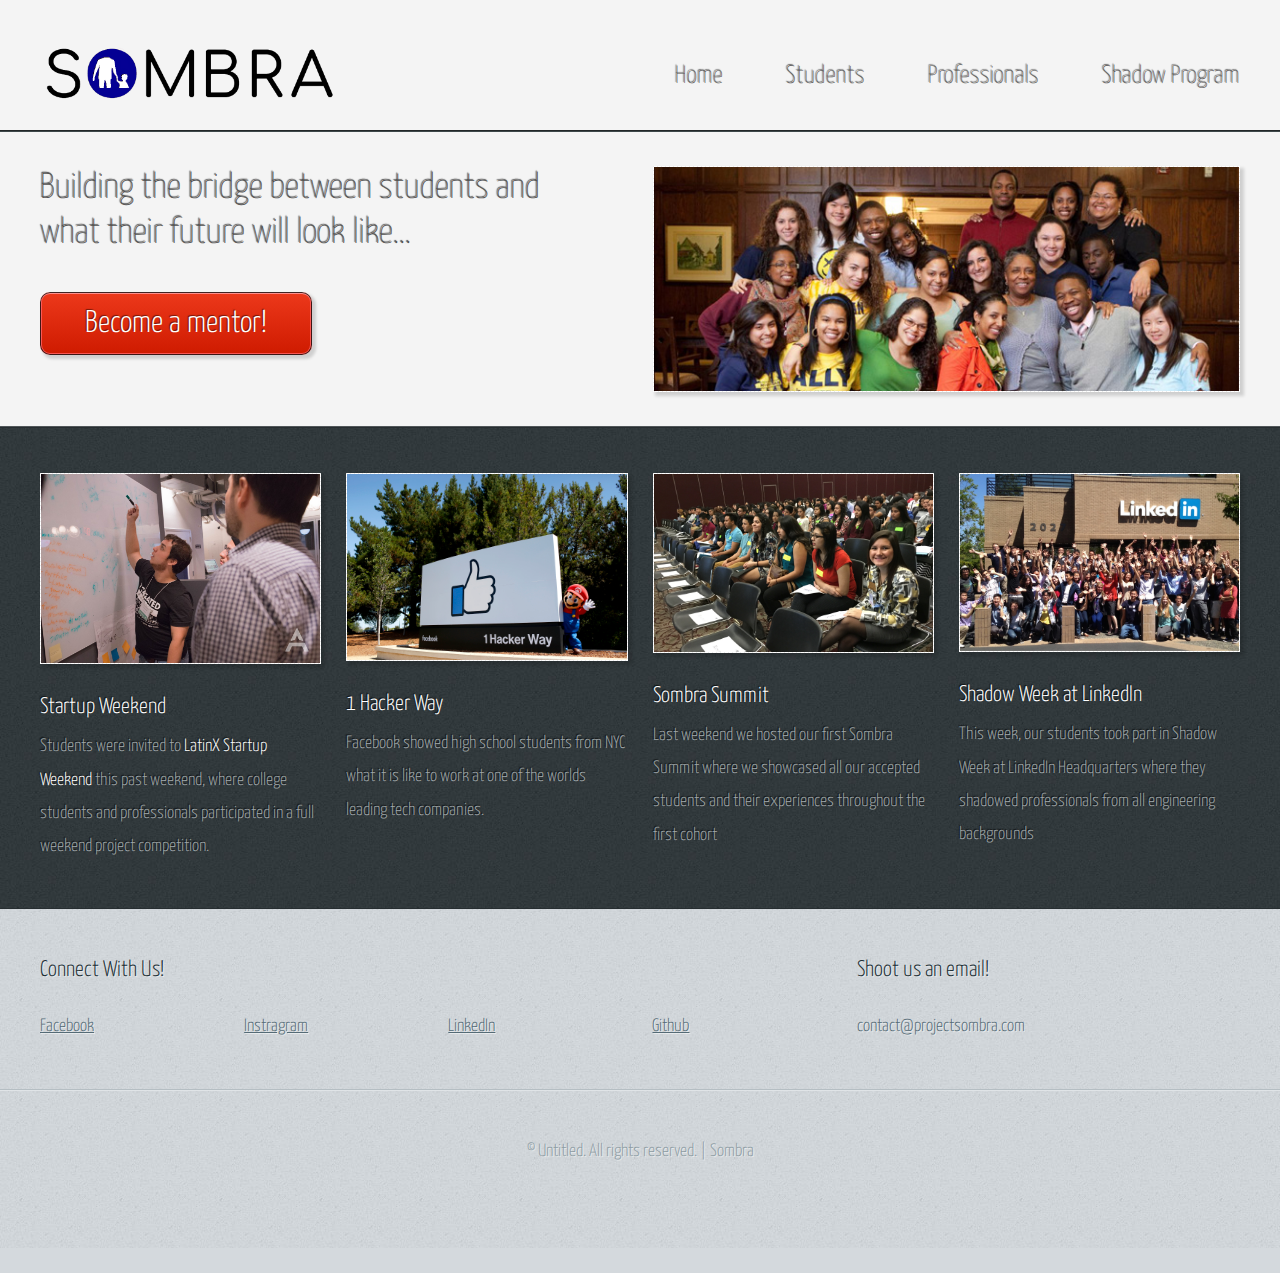
<file: index.html>
<!DOCTYPE HTML>

<html>
	<head>
		<title>Sombra</title>
		<meta charset="utf-8" />
		<meta name="viewport" content="width=device-width, initial-scale=1" />
		<!--[if lte IE 8]><script src="assets/js/ie/html5shiv.js"></script><![endif]-->
		<link rel="stylesheet" href="assets/css/main.css" />
		<!--[if lte IE 9]><link rel="stylesheet" href="assets/css/ie9.css" /><![endif]-->
	</head>
	<body>
		<div id="page-wrapper">

			<!-- Header -->
				<div id="header-wrapper">
					<header id="header" class="container">
						<div class="row">
							<div class="12u">

								<!-- Logo -->
									<a href="#"><img src="images/logo.png" style=" position:absolute; width:25% ; bottom:15%"  alt="" /></a>

								<!-- Nav -->
									<nav id="nav">
										<a href="index.html">Home</a>
										<a href="twocolumn1.html">Students</a>
										<a href="twocolumn2.html">Professionals</a>
										<a href="onecolumn.html">Shadow Program</a>
									</nav>

							</div>
						</div>
					</header>
					<div id="banner">
						<div class="container">
							<div class="row">
								<div class="6u 12u(mobile)">

									<!-- Banner Copy -->
										<p>Building the bridge between students and what their future will look like...</p>

										<a href="twocolumn2.html" class="button-big">Become a mentor!</a>

								</div>
								<div class="6u 12u(mobile)">

									<!-- Banner Image -->
                                    
                                       
										<a href="#" class="bordered-feature-image"><img src="images/happygroup.jpg" alt="" /></a>

								</div>
							</div>
						</div>
					</div>
				</div>

			<!-- Features -->
				<div id="features-wrapper">
					<div id="features">
						<div class="container">
							<div class="row">
								<div class="3u 12u(mobile)">

									<!-- Feature #1 -->
										<section>
											<a href="#" class="bordered-feature-image"><img src="images/startupwknd.jpg" alt="" /></a>
											<h2>Startup Weekend</h2>
											<p>
												Students were invited to <strong>LatinX Startup Weekend</strong> this past weekend, where college students and professionals participated in a full weekend project competition.
											</p>
										</section>

								</div>
								<div class="3u 12u(mobile)">

									<!-- Feature #2 -->
										<section>
											<a href="#" class="bordered-feature-image"><img src="images/facebookvisit.jpg" alt="" /></a>
											<h2>1 Hacker Way</h2>
											<p>Facebook showed high school students from NYC what it is like to work at one of the worlds leading tech companies.
											</p>
										</section>

								</div>
								<div class="3u 12u(mobile)">

									<!-- Feature #3 -->
										<section>
											<a href="#" class="bordered-feature-image"><img src="images/hispanicsummit.jpg" alt="" /></a>
											<h2>Sombra Summit</h2>
											<p>
												Last weekend we hosted our first Sombra Summit where we showcased all our accepted students and their experiences throughout the first cohort
											</p>
										</section>

								</div>
								<div class="3u 12u(mobile)">

									<!-- Feature #4 -->
										<section>
											<a href="#" class="bordered-feature-image"><img src="images/linkedingroup.png" alt="" /></a>
											<h2>Shadow Week at LinkedIn</h2>
											<p>
												This week, our students took part in <bold>Shadow Week</bold> at LinkedIn Headquarters where they shadowed professionals from all engineering backgrounds
											</p>
										</section>

								</div>
							</div>
						</div>
					</div>
				</div>

			<!-- Content -->
				

			<!-- Footer -->
				<div id="footer-wrapper">
					<footer id="footer" class="container">
						<div class="row">
							<div class="8u 12u(mobile)">

								<!-- Links -->
									<section>
										<h2>Connect With Us!</h2>
										<div>
											<div class="row">
												<div class="3u 12u(mobile)">
													<ul class="link-list last-child">
														<li><a href="#">Facebook</a></li>

													</ul>
												</div>
												<div class="3u 12u(mobile)">
													<ul class="link-list last-child">
														<li><a href="#">Instragram</a></li>
									
													</ul>
												</div>
												<div class="3u 12u(mobile)">
													<ul class="link-list last-child">
														<li><a href="#">LinkedIn</a></li>
										
													</ul>
												</div>
												<div class="3u 12u(mobile)">
													<ul class="link-list last-child">
														<li><a href="#">Github</a></li>
										
													</ul>
												</div>
											</div>
										</div>
									</section>

							</div>
							<div class="4u 12u(mobile)">

								<!-- Blurb -->
									<section>
										<h2>Shoot us an email!</h2>
										<p>
											contact@projectsombra.com
										</p>
									</section>

							</div>
						</div>
					</footer>
				</div>

			<!-- Copyright -->
				<div id="copyright">
					&copy; Untitled. All rights reserved. | Sombra </a>
				</div>

		</div>

		<!-- Scripts -->
			<script src="assets/js/jquery.min.js"></script>
			<script src="assets/js/skel.min.js"></script>
			<script src="assets/js/skel-viewport.min.js"></script>
			<script src="assets/js/util.js"></script>
			<!--[if lte IE 8]><script src="assets/js/ie/respond.min.js"></script><![endif]-->
			<script src="assets/js/main.js"></script>

	</body>
</html>
</file>
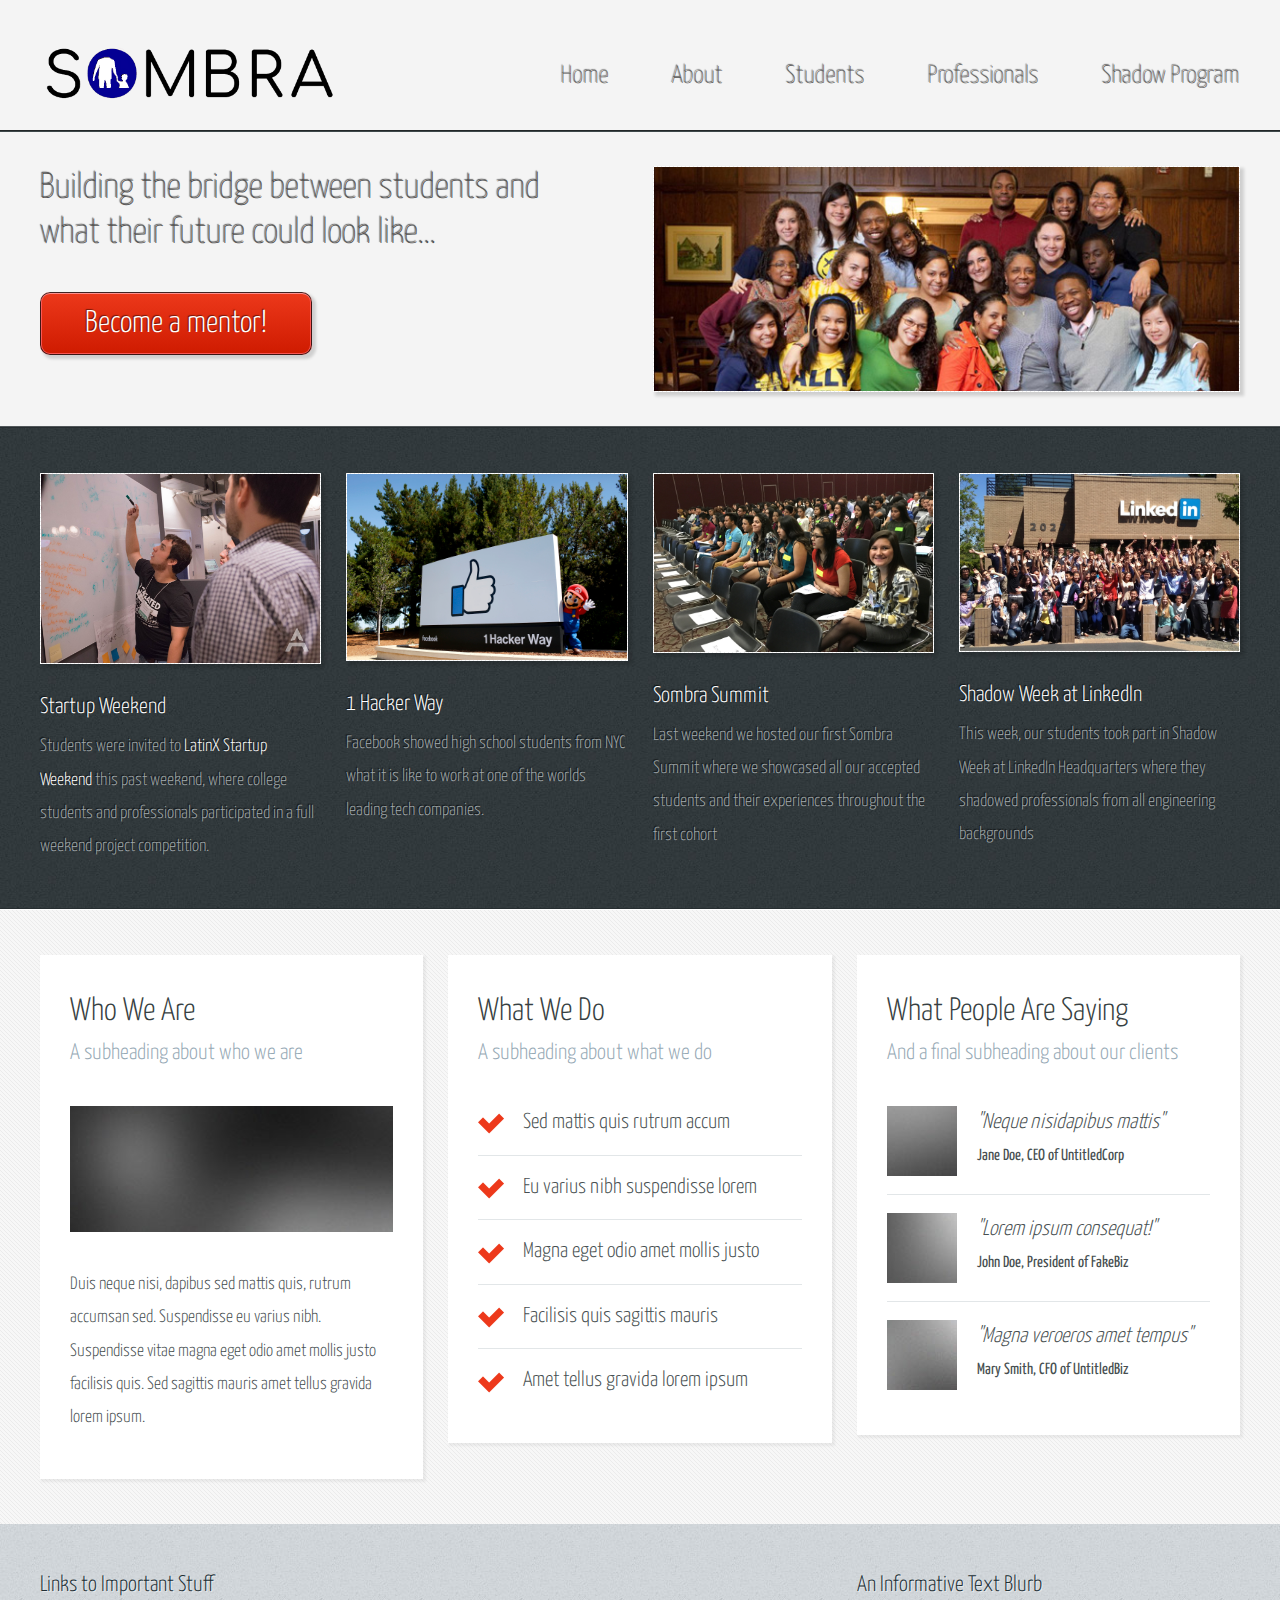
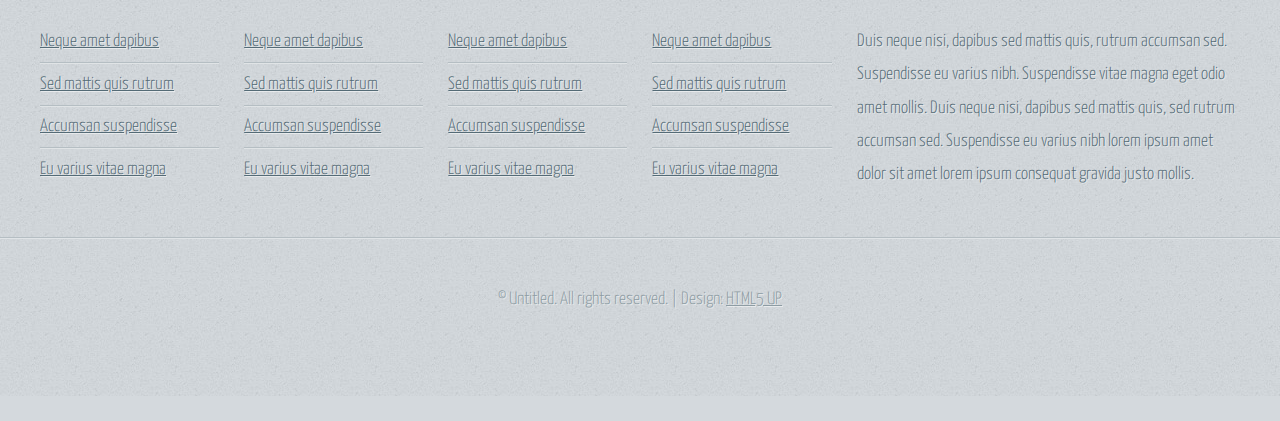
<file: html5up-halcyonic/index.html>
<!DOCTYPE HTML>

<html>
	<head>
		<title>Sombra</title>
		<meta charset="utf-8" />
		<meta name="viewport" content="width=device-width, initial-scale=1" />
		<!--[if lte IE 8]><script src="assets/js/ie/html5shiv.js"></script><![endif]-->
		<link rel="stylesheet" href="assets/css/main.css" />
		<!--[if lte IE 9]><link rel="stylesheet" href="assets/css/ie9.css" /><![endif]-->
	</head>
	<body>
		<div id="page-wrapper">

			<!-- Header -->
				<div id="header-wrapper">
					<header id="header" class="container">
						<div class="row">
							<div class="12u">

								<!-- Logo -->
									<a href="#"><img src="images/logo.png" style=" position:absolute; width:25% ; bottom:15%"  alt="" /></a>

								<!-- Nav -->
									<nav id="nav">
										<a href="index.html">Home</a>
										<a href="threecolumn.html">About</a>
										<a href="twocolumn1.html">Students</a>
										<a href="twocolumn2.html">Professionals</a>
										<a href="onecolumn.html">Shadow Program</a>
									</nav>

							</div>
						</div>
					</header>
					<div id="banner">
						<div class="container">
							<div class="row">
								<div class="6u 12u(mobile)">

									<!-- Banner Copy -->
										<p>Building the bridge between students and what their future could look like...</p>

										<a href="twocolumn2.html" class="button-big">Become a mentor!</a>

								</div>
								<div class="6u 12u(mobile)">

									<!-- Banner Image -->
                                    
                                       
										<a href="#" class="bordered-feature-image"><img src="images/happygroup.jpg" alt="" /></a>

								</div>
							</div>
						</div>
					</div>
				</div>

			<!-- Features -->
				<div id="features-wrapper">
					<div id="features">
						<div class="container">
							<div class="row">
								<div class="3u 12u(mobile)">

									<!-- Feature #1 -->
										<section>
											<a href="#" class="bordered-feature-image"><img src="images/startupwknd.jpg" alt="" /></a>
											<h2>Startup Weekend</h2>
											<p>
												Students were invited to <strong>LatinX Startup Weekend</strong> this past weekend, where college students and professionals participated in a full weekend project competition.
											</p>
										</section>

								</div>
								<div class="3u 12u(mobile)">

									<!-- Feature #2 -->
										<section>
											<a href="#" class="bordered-feature-image"><img src="images/facebookvisit.jpg" alt="" /></a>
											<h2>1 Hacker Way</h2>
											<p>Facebook showed high school students from NYC what it is like to work at one of the worlds leading tech companies.
											</p>
										</section>

								</div>
								<div class="3u 12u(mobile)">

									<!-- Feature #3 -->
										<section>
											<a href="#" class="bordered-feature-image"><img src="images/hispanicsummit.jpg" alt="" /></a>
											<h2>Sombra Summit</h2>
											<p>
												Last weekend we hosted our first Sombra Summit where we showcased all our accepted students and their experiences throughout the first cohort
											</p>
										</section>

								</div>
								<div class="3u 12u(mobile)">

									<!-- Feature #4 -->
										<section>
											<a href="#" class="bordered-feature-image"><img src="images/linkedingroup.png" alt="" /></a>
											<h2>Shadow Week at LinkedIn</h2>
											<p>
												This week, our students took part in <bold>Shadow Week</bold> at LinkedIn Headquarters where they shadowed professionals from all engineering backgrounds
											</p>
										</section>

								</div>
							</div>
						</div>
					</div>
				</div>

			<!-- Content -->
				<div id="content-wrapper">
					<div id="content">
						<div class="container">
							<div class="row">
								<div class="4u 12u(mobile)">

									<!-- Box #1 -->
										<section>
											<header>
												<h2>Who We Are</h2>
												<h3>A subheading about who we are</h3>
											</header>
											<a href="#" class="feature-image"><img src="images/pic05.jpg" alt="" /></a>
											<p>
												Duis neque nisi, dapibus sed mattis quis, rutrum accumsan sed.
												Suspendisse eu varius nibh. Suspendisse vitae magna eget odio amet mollis
												justo facilisis quis. Sed sagittis mauris amet tellus gravida lorem ipsum.
											</p>
										</section>

								</div>
								<div class="4u 12u(mobile)">

									<!-- Box #2 -->
										<section>
											<header>
												<h2>What We Do</h2>
												<h3>A subheading about what we do</h3>
											</header>
											<ul class="check-list">
												<li>Sed mattis quis rutrum accum</li>
												<li>Eu varius nibh suspendisse lorem</li>
												<li>Magna eget odio amet mollis justo</li>
												<li>Facilisis quis sagittis mauris</li>
												<li>Amet tellus gravida lorem ipsum</li>
											</ul>
										</section>

								</div>
								<div class="4u 12u(mobile)">

									<!-- Box #3 -->
										<section>
											<header>
												<h2>What People Are Saying</h2>
												<h3>And a final subheading about our clients</h3>
											</header>
											<ul class="quote-list">
												<li>
													<img src="images/pic06.jpg" alt="" />
													<p>"Neque nisidapibus mattis"</p>
													<span>Jane Doe, CEO of UntitledCorp</span>
												</li>
												<li>
													<img src="images/pic07.jpg" alt="" />
													<p>"Lorem ipsum consequat!"</p>
													<span>John Doe, President of FakeBiz</span>
												</li>
												<li>
													<img src="images/pic08.jpg" alt="" />
													<p>"Magna veroeros amet tempus"</p>
													<span>Mary Smith, CFO of UntitledBiz</span>
												</li>
											</ul>
										</section>

								</div>
							</div>
						</div>
					</div>
				</div>

			<!-- Footer -->
				<div id="footer-wrapper">
					<footer id="footer" class="container">
						<div class="row">
							<div class="8u 12u(mobile)">

								<!-- Links -->
									<section>
										<h2>Links to Important Stuff</h2>
										<div>
											<div class="row">
												<div class="3u 12u(mobile)">
													<ul class="link-list last-child">
														<li><a href="#">Neque amet dapibus</a></li>
														<li><a href="#">Sed mattis quis rutrum</a></li>
														<li><a href="#">Accumsan suspendisse</a></li>
														<li><a href="#">Eu varius vitae magna</a></li>
													</ul>
												</div>
												<div class="3u 12u(mobile)">
													<ul class="link-list last-child">
														<li><a href="#">Neque amet dapibus</a></li>
														<li><a href="#">Sed mattis quis rutrum</a></li>
														<li><a href="#">Accumsan suspendisse</a></li>
														<li><a href="#">Eu varius vitae magna</a></li>
													</ul>
												</div>
												<div class="3u 12u(mobile)">
													<ul class="link-list last-child">
														<li><a href="#">Neque amet dapibus</a></li>
														<li><a href="#">Sed mattis quis rutrum</a></li>
														<li><a href="#">Accumsan suspendisse</a></li>
														<li><a href="#">Eu varius vitae magna</a></li>
													</ul>
												</div>
												<div class="3u 12u(mobile)">
													<ul class="link-list last-child">
														<li><a href="#">Neque amet dapibus</a></li>
														<li><a href="#">Sed mattis quis rutrum</a></li>
														<li><a href="#">Accumsan suspendisse</a></li>
														<li><a href="#">Eu varius vitae magna</a></li>
													</ul>
												</div>
											</div>
										</div>
									</section>

							</div>
							<div class="4u 12u(mobile)">

								<!-- Blurb -->
									<section>
										<h2>An Informative Text Blurb</h2>
										<p>
											Duis neque nisi, dapibus sed mattis quis, rutrum accumsan sed. Suspendisse eu
											varius nibh. Suspendisse vitae magna eget odio amet mollis. Duis neque nisi,
											dapibus sed mattis quis, sed rutrum accumsan sed. Suspendisse eu varius nibh
											lorem ipsum amet dolor sit amet lorem ipsum consequat gravida justo mollis.
										</p>
									</section>

							</div>
						</div>
					</footer>
				</div>

			<!-- Copyright -->
				<div id="copyright">
					&copy; Untitled. All rights reserved. | Design: <a href="http://html5up.net">HTML5 UP</a>
				</div>

		</div>

		<!-- Scripts -->
			<script src="assets/js/jquery.min.js"></script>
			<script src="assets/js/skel.min.js"></script>
			<script src="assets/js/skel-viewport.min.js"></script>
			<script src="assets/js/util.js"></script>
			<!--[if lte IE 8]><script src="assets/js/ie/respond.min.js"></script><![endif]-->
			<script src="assets/js/main.js"></script>

	</body>
</html>
</file>
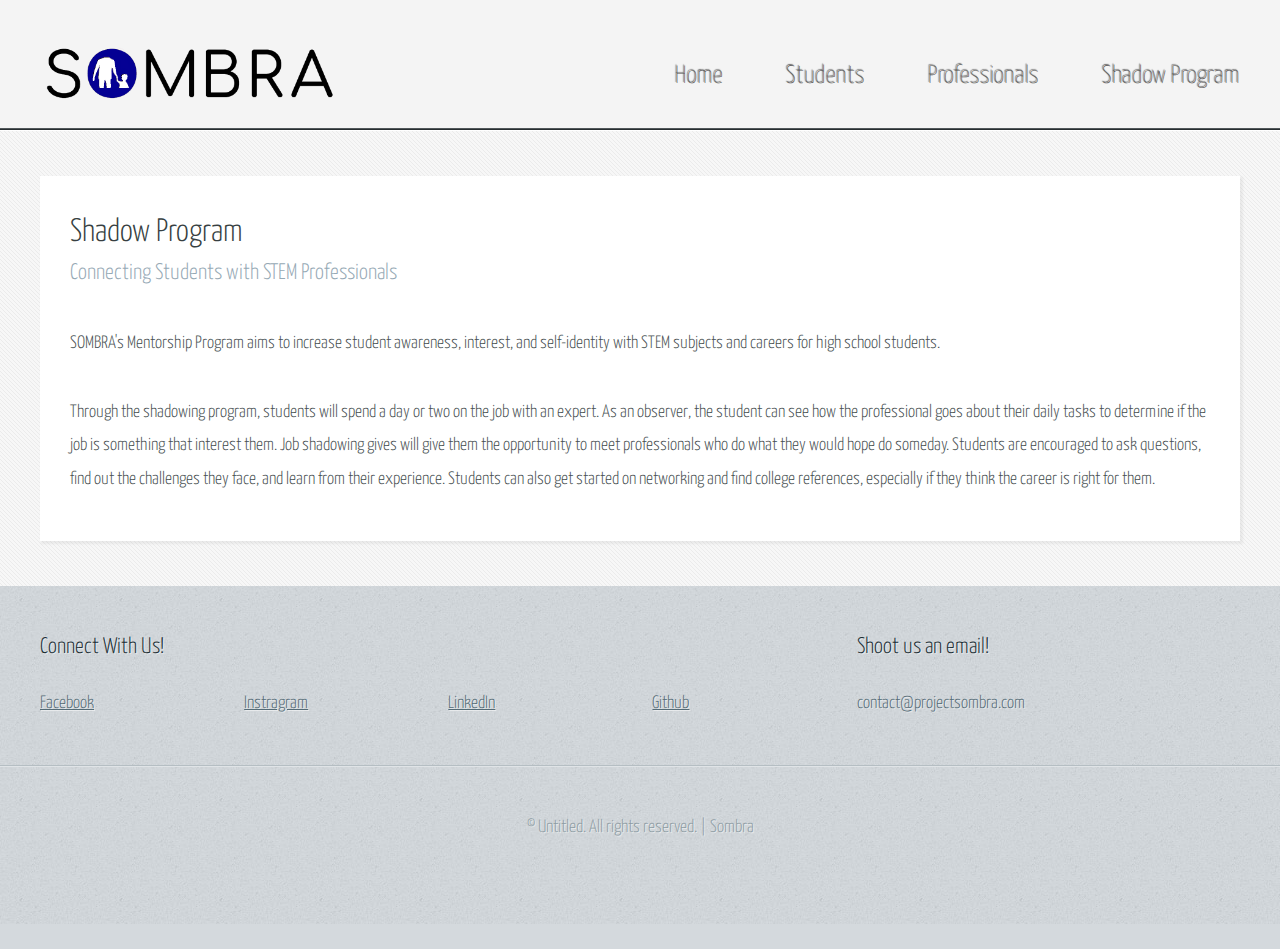
<file: onecolumn.html>
<html>
	<head>
		<title>Sombra</title>
		<meta charset="utf-8" />
		<meta name="viewport" content="width=device-width, initial-scale=1" />
		<!--[if lte IE 8]><script src="assets/js/ie/html5shiv.js"></script><![endif]-->
		<link rel="stylesheet" href="assets/css/main.css" />
		<!--[if lte IE 9]><link rel="stylesheet" href="assets/css/ie9.css" /><![endif]-->
	</head>
	<body class="subpage">
		<div id="page-wrapper">

			<!-- Header -->
				<div id="header-wrapper">
					<header id="header" class="container">
						<div class="row">
							<div class="12u">

								<!-- Logo -->
									<a href="#"><img src="images/logo.png" style=" position:absolute; width:25% ; bottom:15%"  alt="" /></a>

								<!-- Nav -->
									<nav id="nav">
										<a href="index.html">Home</a>
										<a href="twocolumn1.html">Students</a>
										<a href="twocolumn2.html">Professionals</a>
										<a href="onecolumn.html">Shadow Program</a>
									</nav>

							</div>
						</div>
					</header>
				</div>

			<!-- Content -->
				<div id="content-wrapper">
					<div id="content">
						<div class="container">
							<div class="row">
								<div class="12u">

									<!-- Main Content -->
										<section>
											<header>
                                                <h2>Shadow Program</h2>
                                                <h3>Connecting Students with STEM Professionals</h3>
                                            </header>
                                            
                                           <p>
                                                SOMBRA's Mentorship Program aims to increase student awareness,
                                                interest, and self-identity with
                                                STEM subjects and careers for high school students.
                                            </p>
                                            <p>
                                                Through the shadowing program, students will spend a day or two on the job with an expert.
                                                As an observer, the student can see how the professional goes about their daily tasks
                                                to determine if the job is something that interest them.
                                                Job shadowing gives will give them the opportunity to meet professionals who do what they would hope do someday.
                                                Students are encouraged to ask questions, find out the challenges they  face, and learn from their experience.
                                                Students can also get started on networking and find college references,
                                                especially if they think the career is right for them.
                                                
                                           </p>
										</section>

								</div>
							</div>
						</div>
					</div>
				</div>

			<!-- Footer -->
				<div id="footer-wrapper">
					<footer id="footer" class="container">
						<div class="row">
							<div class="8u 12u(mobile)">

								<!-- Links -->
									<section>
										<h2>Connect With Us!</h2>
										<div>
											<div class="row">
												<div class="3u 12u(mobile)">
													<ul class="link-list last-child">
														<li><a href="#">Facebook</a></li>

													</ul>
												</div>
												<div class="3u 12u(mobile)">
													<ul class="link-list last-child">
														<li><a href="#">Instragram</a></li>
									
													</ul>
												</div>
												<div class="3u 12u(mobile)">
													<ul class="link-list last-child">
														<li><a href="#">LinkedIn</a></li>
										
													</ul>
												</div>
												<div class="3u 12u(mobile)">
													<ul class="link-list last-child">
														<li><a href="#">Github</a></li>
										
													</ul>
												</div>
											</div>
										</div>
									</section>

							</div>
							<div class="4u 12u(mobile)">

								<!-- Blurb -->
									<section>
										<h2>Shoot us an email!</h2>
										<p>
											contact@projectsombra.com
										</p>
									</section>

							</div>
						</div>
					</footer>
				</div>

			<!-- Copyright -->
				<div id="copyright">
					&copy; Untitled. All rights reserved. | Sombra </a>
				</div>

		</div>

		<!-- Scripts -->
			<script src="assets/js/jquery.min.js"></script>
			<script src="assets/js/skel.min.js"></script>
			<script src="assets/js/skel-viewport.min.js"></script>
			<script src="assets/js/util.js"></script>
			<!--[if lte IE 8]><script src="assets/js/ie/respond.min.js"></script><![endif]-->
			<script src="assets/js/main.js"></script>

	</body>
</html>
</file>
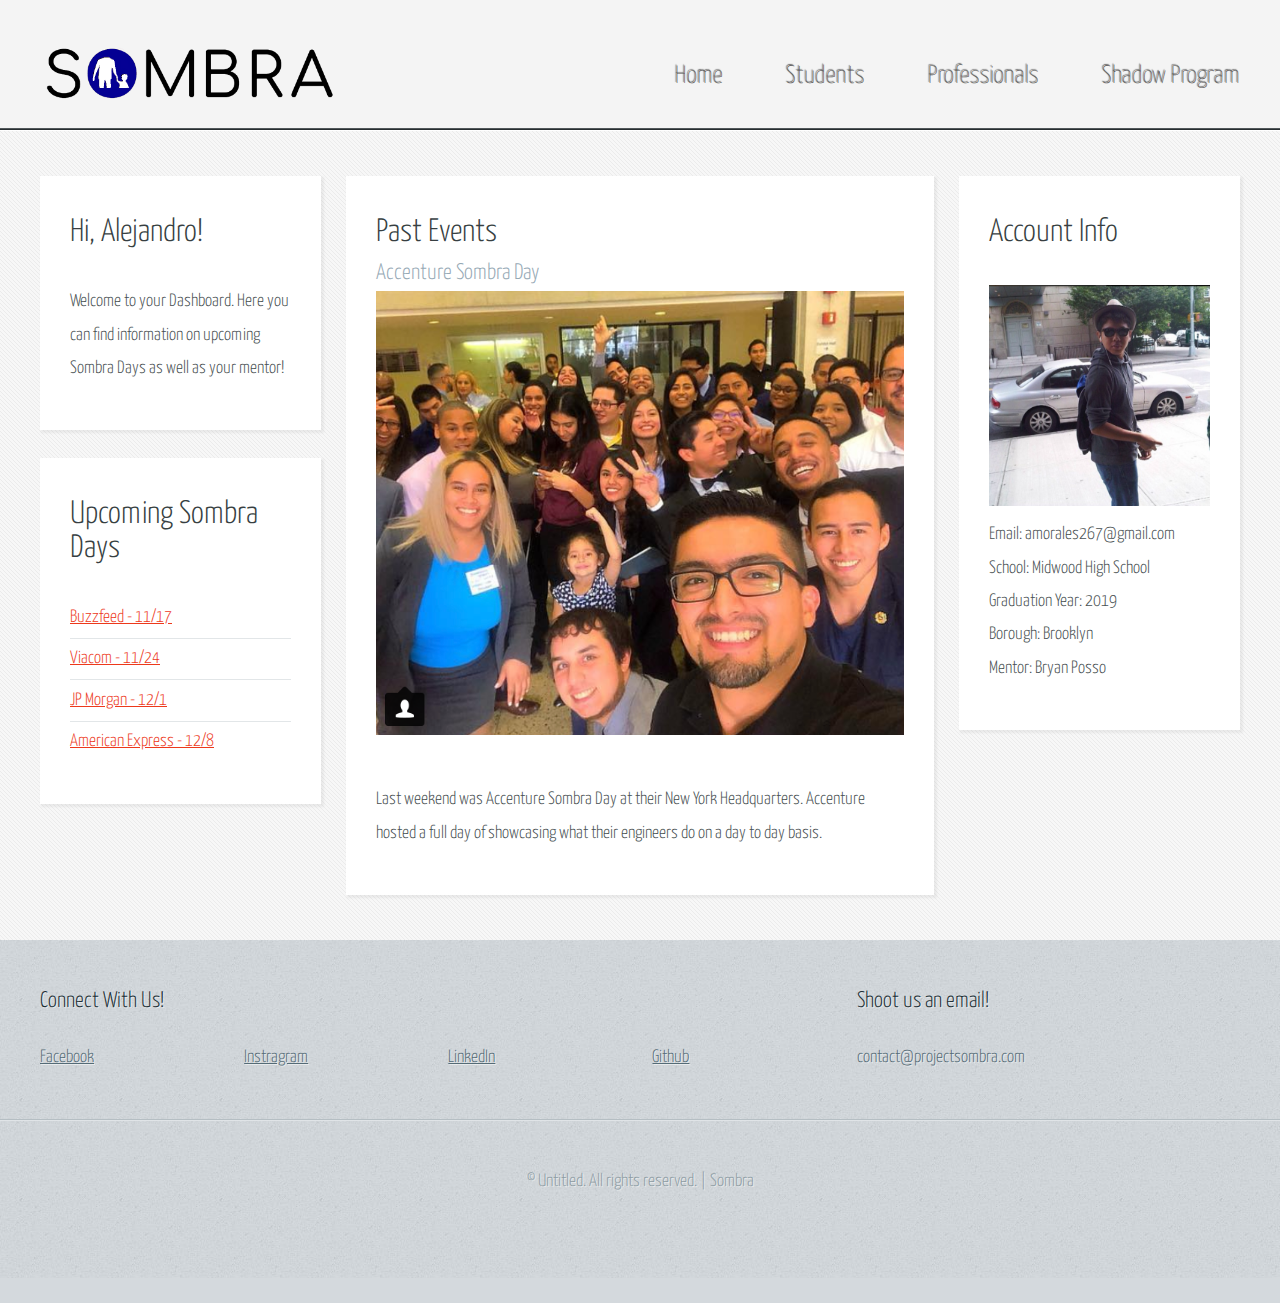
<file: threecolumn.html>
<!DOCTYPE HTML>
<!--
	Halcyonic by HTML5 UP
	html5up.net | @ajlkn
	Free for personal and commercial use under the CCA 3.0 license (html5up.net/license)
-->
<html>
	<head>
		<title>Student Page</title>
		<meta charset="utf-8" />
		<meta name="viewport" content="width=device-width, initial-scale=1" />
		<!--[if lte IE 8]><script src="assets/js/ie/html5shiv.js"></script><![endif]-->
		<link rel="stylesheet" href="assets/css/main.css" />
		<!--[if lte IE 9]><link rel="stylesheet" href="assets/css/ie9.css" /><![endif]-->
	</head>
	<body class="subpage">
		<div id="page-wrapper">

			<!-- Header -->
				<div id="header-wrapper">
					<header id="header" class="container">
						<div class="row">
							<div class="12u">

								<!-- Logo -->
									<a href="#"><img src="images/logo.png" style=" position:absolute; width:25% ; bottom:15%"  alt="" /></a>

								<!-- Nav -->
									<nav id="nav">
										<a href="index.html">Home</a>
										<a href="twocolumn1.html">Students</a>
										<a href="twocolumn2.html">Professionals</a>
										<a href="onecolumn.html">Shadow Program</a>
									</nav>

							</div>
						</div>
					</header>
				</div>

			<!-- Content -->
				<div id="content-wrapper">
					<div id="content">
						<div class="container">
							<div class="row">
								<div class="3u 12u(mobile)">

									<!-- Left Sidebar -->
										<section>
											<header>
												<h2>Hi, Alejandro!</h2>
											</header>
											<p>
												Welcome to your Dashboard. Here you can find information on upcoming Sombra Days as well as your mentor! 
											</p>
						
										</section>
										<section>
											<header>
												<h2>Upcoming Sombra Days</h2>
											</header>
											<ul class="link-list">
												<li><a href="#">Buzzfeed - 11/17</a></li>
												<li><a href="#">Viacom - 11/24</a></li>
												<li><a href="#">JP Morgan - 12/1</a></li>
												<li><a href="#">American Express - 12/8</a></li>
											</ul>
										</section>
								</div>
								<div class="6u 12u(mobile) important(mobile)">

									<!-- Main Content -->
										<section>
											<header>
												<h2>Past Events</h2>
												<h3>Accenture Sombra Day</h3>
                                                <img src="images/accentureday.png" style="width:100%">
											</header>
											<p>
												Last weekend was Accenture Sombra Day at their New York Headquarters. Accenture hosted a full day of showcasing what their engineers do on a day to day basis. 
											</p>
											
										</section>

								</div>
								<div class="3u 12u(mobile)">

									<!-- Right Sidebar -->
										<section>
											<header>
												<h2>Account Info</h2>
											</header>
											<img src="images/Alejandro.png" style="width:100%">
												<br>Email: amorales267@gmail.com
                                                <br>School: Midwood High School
                                                <br>Graduation Year: 2019
                                                <br>Borough: Brooklyn
                                                <br>Mentor: Bryan Posso
                                                <br>
										</section>
										

								</div>
							</div>
						</div>
					</div>
				</div>

			<!-- Footer -->
				<div id="footer-wrapper">
					<footer id="footer" class="container">
						<div class="row">
							<div class="8u 12u(mobile)">

								<!-- Links -->
									<section>
										<h2>Connect With Us!</h2>
										<div>
											<div class="row">
												<div class="3u 12u(mobile)">
													<ul class="link-list last-child">
														<li><a href="#">Facebook</a></li>

													</ul>
												</div>
												<div class="3u 12u(mobile)">
													<ul class="link-list last-child">
														<li><a href="#">Instragram</a></li>
									
													</ul>
												</div>
												<div class="3u 12u(mobile)">
													<ul class="link-list last-child">
														<li><a href="#">LinkedIn</a></li>
										
													</ul>
												</div>
												<div class="3u 12u(mobile)">
													<ul class="link-list last-child">
														<li><a href="#">Github</a></li>
										
													</ul>
												</div>
											</div>
										</div>
									</section>

							</div>
							<div class="4u 12u(mobile)">

								<!-- Blurb -->
									<section>
										<h2>Shoot us an email!</h2>
										<p>
											contact@projectsombra.com
										</p>
									</section>

							</div>
						</div>
					</footer>
				</div>

			<!-- Copyright -->
				<div id="copyright">
					&copy; Untitled. All rights reserved. | Sombra </a>
				</div>

		</div>

		<!-- Scripts -->
			<script src="assets/js/jquery.min.js"></script>
			<script src="assets/js/skel.min.js"></script>
			<script src="assets/js/skel-viewport.min.js"></script>
			<script src="assets/js/util.js"></script>
			<!--[if lte IE 8]><script src="assets/js/ie/respond.min.js"></script><![endif]-->
			<script src="assets/js/main.js"></script>

	</body>
</html>
</file>
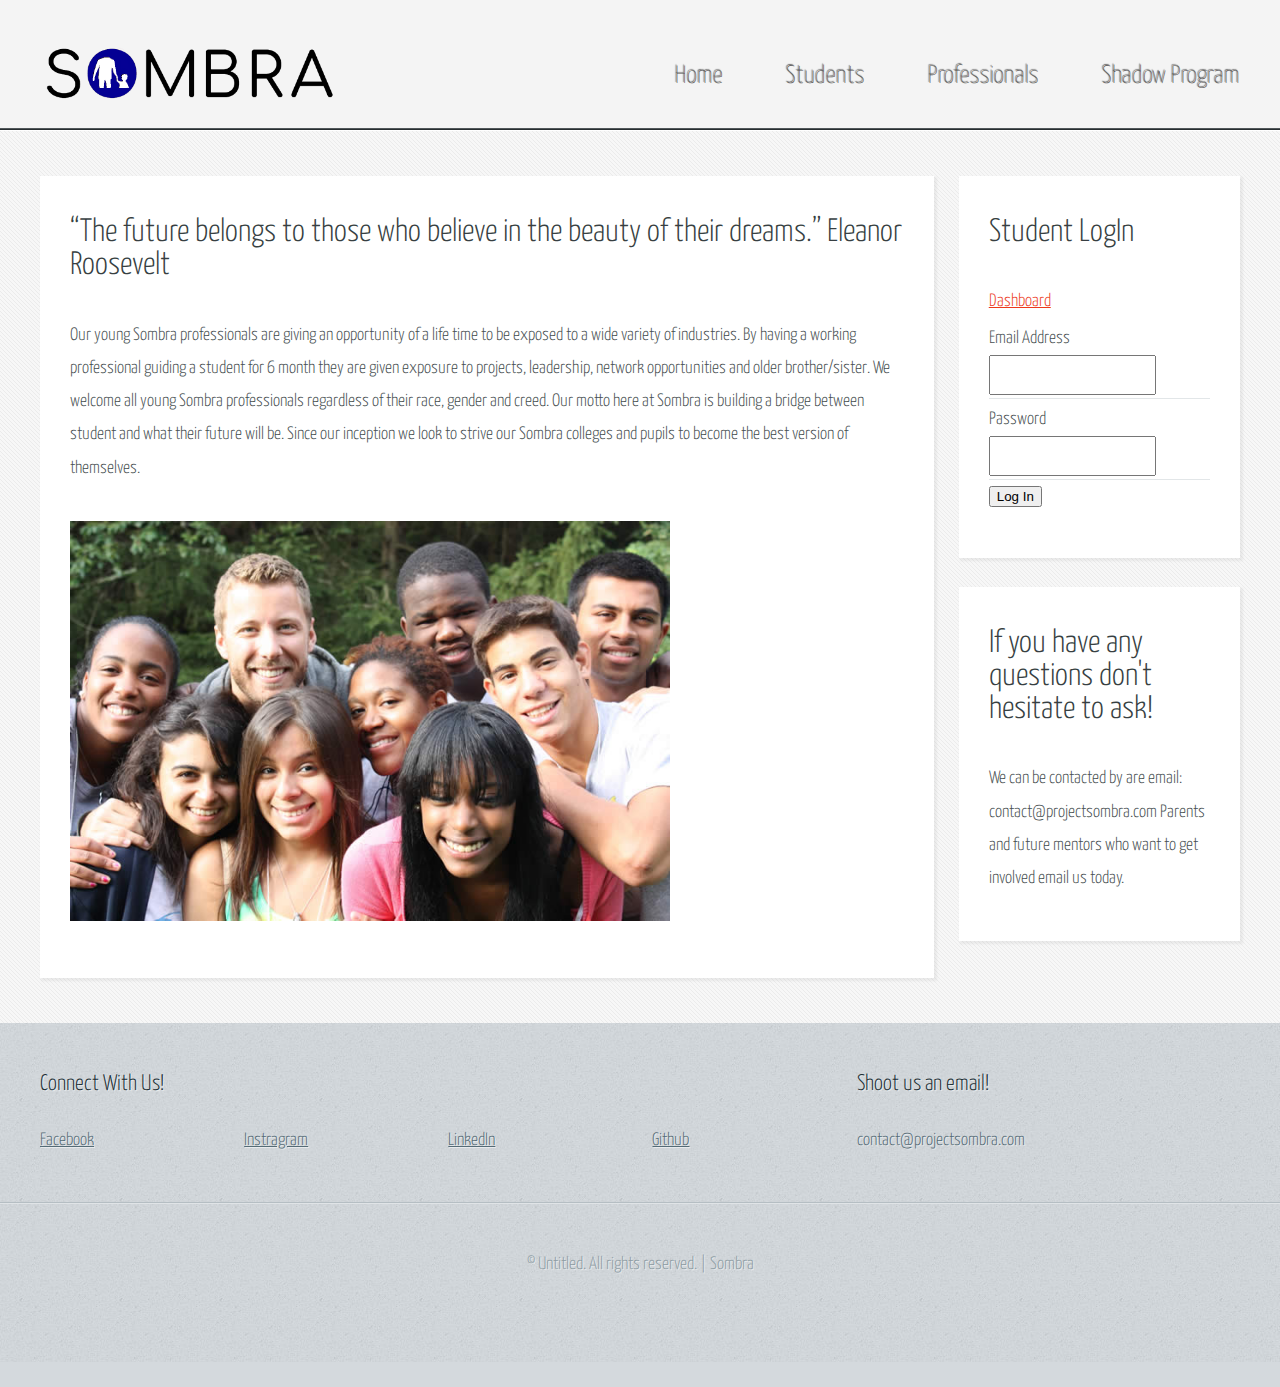
<file: twocolumn1.html>
<!DOCTYPE HTML>
<!--
	Halcyonic by HTML5 UP
	html5up.net | @ajlkn
	Free for personal and commercial use under the CCA 3.0 license (html5up.net/license)
-->
<html>
	<head>
		<title>Sombra - Students</title>
		<meta charset="utf-8" />
		<meta name="viewport" content="width=device-width, initial-scale=1" />
		<!--[if lte IE 8]><script src="assets/js/ie/html5shiv.js"></script><![endif]-->
		<link rel="stylesheet" href="assets/css/main.css" />
		<!--[if lte IE 9]><link rel="stylesheet" href="assets/css/ie9.css" /><![endif]-->
	</head>
	<body class="subpage">
		<div id="page-wrapper">

			<!-- Header -->
				<div id="header-wrapper">
					<header id="header" class="container">
						<div class="row">
							<div class="12u">

								<!-- Logo -->
									<a href="#"><img src="images/logo.png" style=" position:absolute; width:25% ; bottom:15%"  alt="" /></a>

								<!-- Nav -->
									<nav id="nav">
										<a href="index.html">Home</a>
										<a href="twocolumn1.html">Students</a>
										<a href="twocolumn2.html">Professionals</a>
										<a href="onecolumn.html">Shadow Program</a>
									</nav>

							</div>
						</div>
					</header>
				</div>

			<!-- Content -->
				<div id="content-wrapper">
					<div id="content">
						<div class="container">
							<div class="row">
								<div class="9u 12u(mobile)">

									<!-- Main Content -->
										<section>
											<header>
												<h2>“The future belongs to those who believe in the beauty of their dreams.” 
												          Eleanor Roosevelt</h2>
												
											</header>
											<p>
												Our young Sombra professionals are giving an opportunity of a life time to be exposed to a wide variety of industries. By having a working professional guiding a student for 6 month they are given exposure to projects, leadership, network opportunities and older brother/sister. We welcome all young Sombra professionals regardless of their race, gender and creed.  Our motto here at Sombra is building a bridge between student and what their future will be.
												Since our inception we look to strive our Sombra colleges and pupils to become the best version of themselves.

											</p>
											<img src="images/teens.jpg" alt="Smiley face" height="400px" width="600px">
											
										</section>

								</div>
								<div class="3u 12u(mobile)">

									<!-- Sidebar -->
										<section>
											<header>
												<h2>Student LogIn</h2>
											</header>
											<ul class="link-list">
												<a href="threecolumn.html">Dashboard</a>
												<li>Email Address<input type="text"></li>
												<li>Password<input type="password"></li>
												<button id="myButton">Log In</button>
		
											</ul>
										</section>
										<section>
											<header>
												<h2>If you have any questions don't hesitate to ask!</h2>
											</header>
											<p>
												We can be contacted by are email: contact@projectsombra.com
												Parents and future mentors who want to get involved email us today.
											</p>
											
										</section>

								</div>
							</div>
						</div>
					</div>
				</div>

			<!-- Footer -->
				<div id="footer-wrapper">
					<footer id="footer" class="container">
						<div class="row">
							<div class="8u 12u(mobile)">

								<!-- Links -->
									<section>
										<h2>Connect With Us!</h2>
										<div>
											<div class="row">
												<div class="3u 12u(mobile)">
													<ul class="link-list last-child">
														<li><a href="#">Facebook</a></li>

													</ul>
												</div>
												<div class="3u 12u(mobile)">
													<ul class="link-list last-child">
														<li><a href="#">Instragram</a></li>
									
													</ul>
												</div>
												<div class="3u 12u(mobile)">
													<ul class="link-list last-child">
														<li><a href="#">LinkedIn</a></li>
										
													</ul>
												</div>
												<div class="3u 12u(mobile)">
													<ul class="link-list last-child">
														<li><a href="#">Github</a></li>
										
													</ul>
												</div>
											</div>
										</div>
									</section>

							</div>
							<div class="4u 12u(mobile)">

								<!-- Blurb -->
									<section>
										<h2>Shoot us an email!</h2>
										<p>
											contact@projectsombra.com
										</p>
									</section>

							</div>
						</div>
					</footer>
				</div>

			<!-- Copyright -->
				<div id="copyright">
					&copy; Untitled. All rights reserved. | Sombra </a>
				</div>
		</div>

		<!-- Scripts -->
			<script src="assets/js/jquery.min.js"></script>
			<script src="assets/js/skel.min.js"></script>
			<script src="assets/js/skel-viewport.min.js"></script>
			<script src="assets/js/util.js"></script>
			<!--[if lte IE 8]><script src="assets/js/ie/respond.min.js"></script><![endif]-->
			<script src="assets/js/main.js"></script>
	
		            <script type="text/javascript">
				document.getElementById("myButton").onclick = function () {
				    location.href = "https://camilosalazar98.github.io/shombra.github.io/threecolumn.html";
				};
			    </script>

	</body>
</html>
</file>
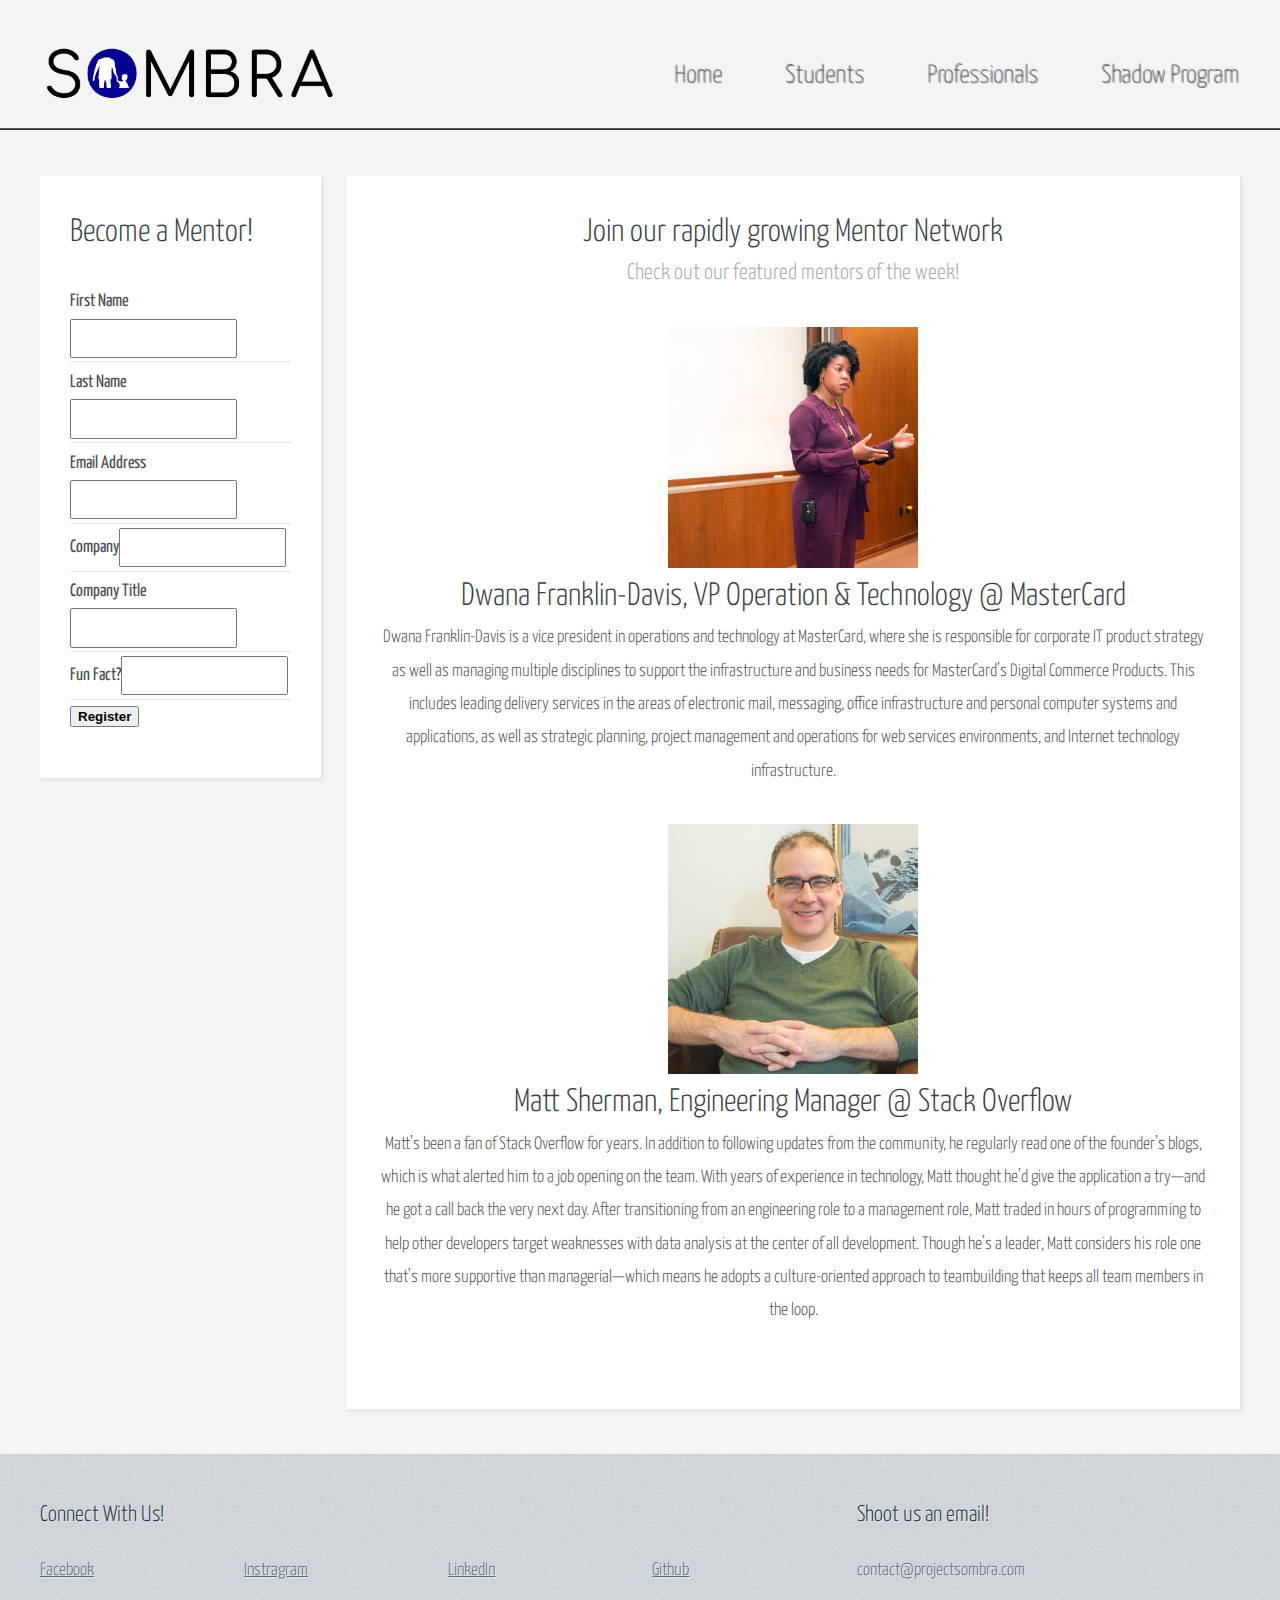
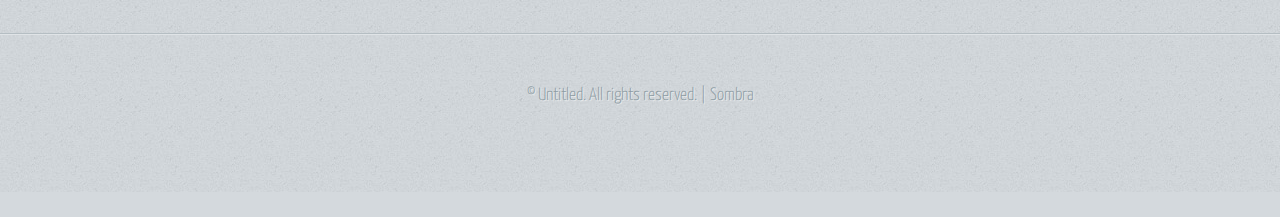
<file: twocolumn2.html>
<!DOCTYPE HTML>

<html>
	<head>
		<title>Sombra - Professionals</title>
		<meta charset="utf-8" />
		<meta name="viewport" content="width=device-width, initial-scale=1" />
		<!--[if lte IE 8]><script src="assets/js/ie/html5shiv.js"></script><![endif]-->
		<link rel="stylesheet" href="assets/css/main.css" />
		<!--[if lte IE 9]><link rel="stylesheet" href="assets/css/ie9.css" /><![endif]-->
	</head>
	<body class="subpage">
		<div id="page-wrapper">

			<!-- Header -->
				<div id="header-wrapper">
					<header id="header" class="container">
						<div class="row">
							<div class="12u">

								<!-- Logo -->
									<a href="#"><img src="images/logo.png" style=" position:absolute; width:25% ; bottom:15%"  alt="" /></a>

								<!-- Nav -->
									<nav id="nav">
										<a href="index.html">Home</a>
										<a href="twocolumn1.html">Students</a>
										<a href="twocolumn2.html">Professionals</a>
										<a href="onecolumn.html">Shadow Program</a>
									</nav>

							</div>
						</div>
					</header>
				</div>

			<!-- Content -->
				<div id="content-wrapper">
					<div id="content">
						<div class="container">
							<div class="row">
								<div class="3u 12u(mobile)">

									<!-- Sidebar -->
										<section>
											<header>
												<h2>Become a Mentor!</h2>
											</header>
											<ul class="link-list" style="font-weight: 400">
												<li>First Name<input type="text"></li>
												<li>Last Name<input type="text"></li>
												<li>Email Address<input type="text"></li>
												<li>Company<input type="text"></li>
												<li>Company Title<input type="text"></li>
												<li>Fun Fact?<input type="text"></li>
                                                <button style="font-weight: 600">Register</button>
											</ul>
										</section>


								</div>
								<div class="9u 12u(mobile) important(mobile)">

									<!-- Main Content -->
										<section>
											<header>
												<h2 style="text-align: center">Join our rapidly growing Mentor Network</h2>
												<h3 style="text-align: center">Check out our featured mentors of the week!</h3>
											</header>
                                            
                                            <div style="text-align: center">
                                            <img src="images/Dwana.png" style="width:30%">
                                            
                                            
                                            <h2>Dwana Franklin-Davis, VP Operation & Technology @ MasterCard</h2>
											<p>
                                                
												Dwana Franklin-Davis is a vice president in operations and technology at MasterCard, where she is responsible for corporate IT product strategy as well as managing multiple disciplines to support the infrastructure and business needs for MasterCard’s Digital Commerce Products. This includes leading delivery services in the areas of electronic mail, messaging, office infrastructure and personal computer systems and applications, as well as strategic planning, project management and operations for web services environments, and Internet technology infrastructure.

											</p>
                                            </div>
                                            
                                            <div style="text-align: center">
                                            <img src="images/matt.png" style="width:30%">
                                            
                                            
                                            <h2>Matt Sherman, Engineering Manager @ Stack Overflow</h2>
											<p>
                                                
												Matt’s been a fan of Stack Overflow for years. In addition to following updates from the community, he regularly read one of the founder’s blogs, which is what alerted him to a job opening on the team. With years of experience in technology, Matt thought he’d give the application a try—and he got a call back the very next day. After transitioning from an engineering role to a management role, Matt traded in hours of programming to help other developers target weaknesses with data analysis at the center of all development. Though he’s a leader, Matt considers his role one that’s more supportive than managerial—which means he adopts a culture-oriented approach to teambuilding that keeps all team members in the loop.

											</p>
                                            </div>
							
										</section>

								</div>
							</div>
						</div>
					</div>
				</div>

			<!-- Footer -->
				<div id="footer-wrapper">
					<footer id="footer" class="container">
						<div class="row">
							<div class="8u 12u(mobile)">

								<!-- Links -->
									<section>
										<h2>Connect With Us!</h2>
										<div>
											<div class="row">
												<div class="3u 12u(mobile)">
													<ul class="link-list last-child">
														<li><a href="#">Facebook</a></li>

													</ul>
												</div>
												<div class="3u 12u(mobile)">
													<ul class="link-list last-child">
														<li><a href="#">Instragram</a></li>
									
													</ul>
												</div>
												<div class="3u 12u(mobile)">
													<ul class="link-list last-child">
														<li><a href="#">LinkedIn</a></li>
										
													</ul>
												</div>
												<div class="3u 12u(mobile)">
													<ul class="link-list last-child">
														<li><a href="#">Github</a></li>
										
													</ul>
												</div>
											</div>
										</div>
									</section>

							</div>
							<div class="4u 12u(mobile)">

								<!-- Blurb -->
									<section>
										<h2>Shoot us an email!</h2>
										<p>
											contact@projectsombra.com
										</p>
									</section>

							</div>
						</div>
					</footer>
				</div>

			<!-- Copyright -->
				<div id="copyright">
					&copy; Untitled. All rights reserved. | Sombra </a>
				</div>

		</div>

		<!-- Scripts -->
			<script src="assets/js/jquery.min.js"></script>
			<script src="assets/js/skel.min.js"></script>
			<script src="assets/js/skel-viewport.min.js"></script>
			<script src="assets/js/util.js"></script>
			<!--[if lte IE 8]><script src="assets/js/ie/respond.min.js"></script><![endif]-->
			<script src="assets/js/main.js"></script>

	</body>
</html>
</file>
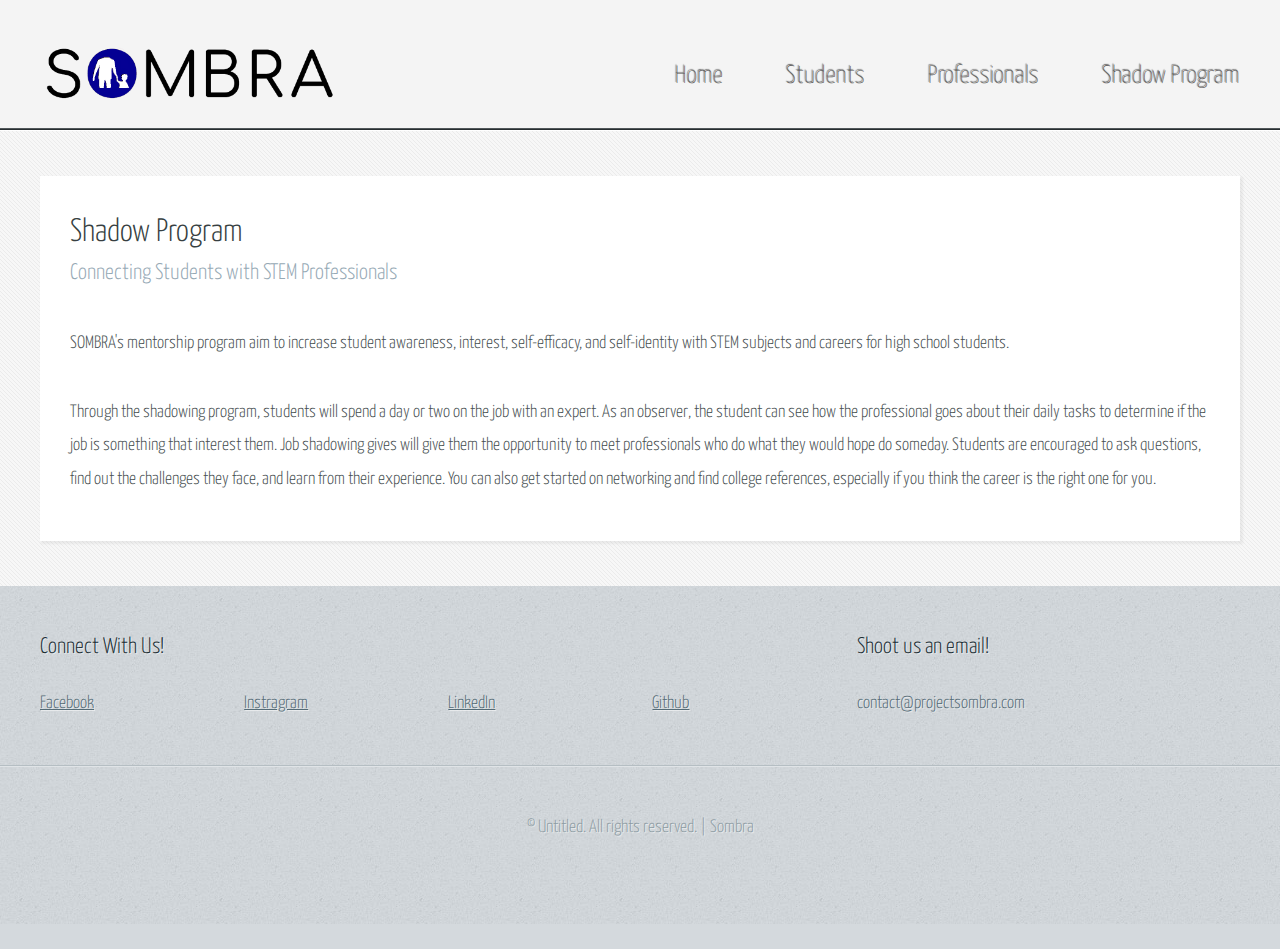
<file: html5up-halcyonic/onecolumn.html>
<html>
	<head>
		<title>Sombra</title>
		<meta charset="utf-8" />
		<meta name="viewport" content="width=device-width, initial-scale=1" />
		<!--[if lte IE 8]><script src="assets/js/ie/html5shiv.js"></script><![endif]-->
		<link rel="stylesheet" href="assets/css/main.css" />
		<!--[if lte IE 9]><link rel="stylesheet" href="assets/css/ie9.css" /><![endif]-->
	</head>
	<body class="subpage">
		<div id="page-wrapper">

			<!-- Header -->
				<div id="header-wrapper">
					<header id="header" class="container">
						<div class="row">
							<div class="12u">

								<!-- Logo -->
									<a href="#"><img src="images/logo.png" style=" position:absolute; width:25% ; bottom:15%"  alt="" /></a>

								<!-- Nav -->
									<nav id="nav">
										<a href="index.html">Home</a>
										<a href="twocolumn1.html">Students</a>
										<a href="twocolumn2.html">Professionals</a>
										<a href="onecolumn.html">Shadow Program</a>
									</nav>

							</div>
						</div>
					</header>
				</div>

			<!-- Content -->
				<div id="content-wrapper">
					<div id="content">
						<div class="container">
							<div class="row">
								<div class="12u">

									<!-- Main Content -->
										<section>
											<header>
                                                <h2>Shadow Program</h2>
                                                <h3>Connecting Students with STEM Professionals</h3>
                                            </header>
                                            
                                           <p>
                                                SOMBRA's mentorship program aim to increase student awareness,
                                                interest, self-efficacy, and self-identity with
                                                STEM subjects and careers for high school students.
                                            </p>
                                            <p>
                                                Through the shadowing program, students will spend a day or two on the job with an expert.
                                                As an observer, the student can see how the professional goes about their daily tasks
                                                to determine if the job is something that interest them.
                                                Job shadowing gives will give them the opportunity to meet professionals who do what they would hope do someday.
                                                Students are encouraged to ask questions, find out the challenges they  face, and learn from their experience.
                                                You can also get started on networking and find college references,
                                                especially if you think the career is the right one for you.
                                                
                                           </p>
										</section>

								</div>
							</div>
						</div>
					</div>
				</div>

			<!-- Footer -->
				<div id="footer-wrapper">
					<footer id="footer" class="container">
						<div class="row">
							<div class="8u 12u(mobile)">

								<!-- Links -->
									<section>
										<h2>Connect With Us!</h2>
										<div>
											<div class="row">
												<div class="3u 12u(mobile)">
													<ul class="link-list last-child">
														<li><a href="#">Facebook</a></li>

													</ul>
												</div>
												<div class="3u 12u(mobile)">
													<ul class="link-list last-child">
														<li><a href="#">Instragram</a></li>
									
													</ul>
												</div>
												<div class="3u 12u(mobile)">
													<ul class="link-list last-child">
														<li><a href="#">LinkedIn</a></li>
										
													</ul>
												</div>
												<div class="3u 12u(mobile)">
													<ul class="link-list last-child">
														<li><a href="#">Github</a></li>
										
													</ul>
												</div>
											</div>
										</div>
									</section>

							</div>
							<div class="4u 12u(mobile)">

								<!-- Blurb -->
									<section>
										<h2>Shoot us an email!</h2>
										<p>
											contact@projectsombra.com
										</p>
									</section>

							</div>
						</div>
					</footer>
				</div>

			<!-- Copyright -->
				<div id="copyright">
					&copy; Untitled. All rights reserved. | Sombra </a>
				</div>

		</div>

		<!-- Scripts -->
			<script src="assets/js/jquery.min.js"></script>
			<script src="assets/js/skel.min.js"></script>
			<script src="assets/js/skel-viewport.min.js"></script>
			<script src="assets/js/util.js"></script>
			<!--[if lte IE 8]><script src="assets/js/ie/respond.min.js"></script><![endif]-->
			<script src="assets/js/main.js"></script>

	</body>
</html>
</file>
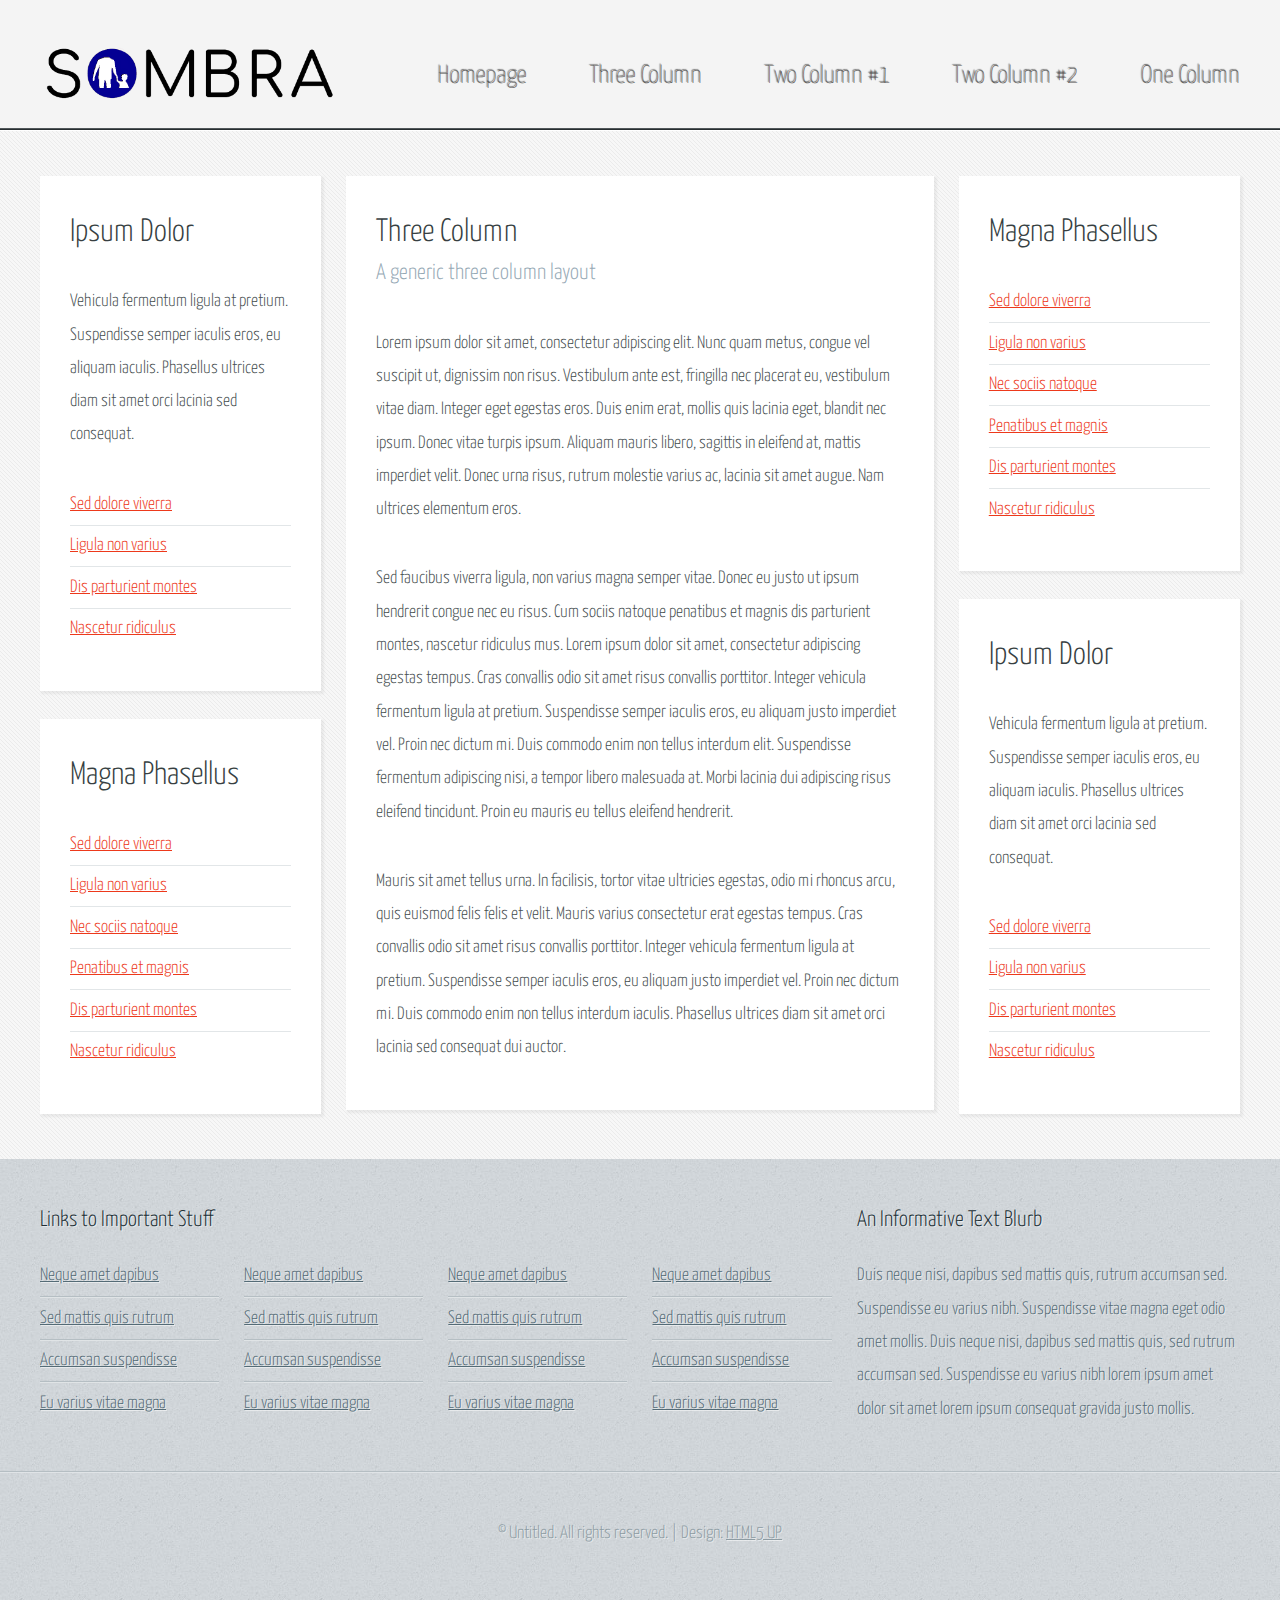
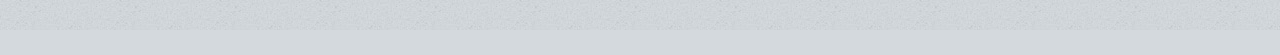
<file: html5up-halcyonic/threecolumn.html>
<!DOCTYPE HTML>
<!--
	Halcyonic by HTML5 UP
	html5up.net | @ajlkn
	Free for personal and commercial use under the CCA 3.0 license (html5up.net/license)
-->
<html>
	<head>
		<title>Three Column - Halcyonic by HTML5 UP</title>
		<meta charset="utf-8" />
		<meta name="viewport" content="width=device-width, initial-scale=1" />
		<!--[if lte IE 8]><script src="assets/js/ie/html5shiv.js"></script><![endif]-->
		<link rel="stylesheet" href="assets/css/main.css" />
		<!--[if lte IE 9]><link rel="stylesheet" href="assets/css/ie9.css" /><![endif]-->
	</head>
	<body class="subpage">
		<div id="page-wrapper">

			<!-- Header -->
				<div id="header-wrapper">
					<header id="header" class="container">
						<div class="row">
							<div class="12u">

								<!-- Logo -->
									<a href="#"><img src="images/logo.png" style=" position:absolute; width:25% ; bottom:15%"  alt="" /></a>

								<!-- Nav -->
									<nav id="nav">
										<a href="index.html">Homepage</a>
										<a href="threecolumn.html">Three Column</a>
										<a href="twocolumn1.html">Two Column #1</a>
										<a href="twocolumn2.html">Two Column #2</a>
										<a href="onecolumn.html">One Column</a>
									</nav>

							</div>
						</div>
					</header>
				</div>

			<!-- Content -->
				<div id="content-wrapper">
					<div id="content">
						<div class="container">
							<div class="row">
								<div class="3u 12u(mobile)">

									<!-- Left Sidebar -->
										<section>
											<header>
												<h2>Ipsum Dolor</h2>
											</header>
											<p>
												Vehicula fermentum ligula at pretium. Suspendisse semper iaculis eros, eu aliquam
												iaculis. Phasellus ultrices diam sit amet orci lacinia sed consequat.
											</p>
											<ul class="link-list">
												<li><a href="#">Sed dolore viverra</a></li>
												<li><a href="#">Ligula non varius</a></li>
												<li><a href="#">Dis parturient montes</a></li>
												<li><a href="#">Nascetur ridiculus</a></li>
											</ul>
										</section>
										<section>
											<header>
												<h2>Magna Phasellus</h2>
											</header>
											<ul class="link-list">
												<li><a href="#">Sed dolore viverra</a></li>
												<li><a href="#">Ligula non varius</a></li>
												<li><a href="#">Nec sociis natoque</a></li>
												<li><a href="#">Penatibus et magnis</a></li>
												<li><a href="#">Dis parturient montes</a></li>
												<li><a href="#">Nascetur ridiculus</a></li>
											</ul>
										</section>
								</div>
								<div class="6u 12u(mobile) important(mobile)">

									<!-- Main Content -->
										<section>
											<header>
												<h2>Three Column</h2>
												<h3>A generic three column layout</h3>
											</header>
											<p>
												Lorem ipsum dolor sit amet, consectetur adipiscing elit. Nunc quam metus, congue
												vel suscipit ut, dignissim non risus. Vestibulum ante est, fringilla nec placerat
												eu, vestibulum vitae diam. Integer eget egestas eros. Duis enim erat, mollis quis
												lacinia eget, blandit nec ipsum. Donec vitae turpis ipsum. Aliquam mauris libero,
												sagittis in eleifend at, mattis imperdiet velit. Donec urna risus, rutrum molestie
												varius ac, lacinia sit amet augue. Nam ultrices elementum eros.
											</p>
											<p>
												Sed faucibus viverra ligula, non varius magna semper vitae. Donec eu justo ut ipsum
												hendrerit congue nec eu risus. Cum sociis natoque penatibus et magnis dis parturient
												montes, nascetur ridiculus mus. Lorem ipsum dolor sit amet, consectetur adipiscing
												egestas tempus. Cras convallis odio sit amet risus convallis porttitor. Integer
												vehicula fermentum ligula at pretium. Suspendisse semper iaculis eros, eu aliquam
												justo imperdiet vel. Proin nec dictum mi. Duis commodo enim non tellus interdum
												elit. Suspendisse fermentum adipiscing nisi, a tempor libero malesuada at. Morbi
												lacinia dui adipiscing risus eleifend tincidunt. Proin eu mauris eu tellus eleifend
												hendrerit.
											</p>
											<p>
												Mauris sit amet tellus urna. In facilisis, tortor vitae ultricies egestas, odio
												mi rhoncus arcu, quis euismod felis felis et velit. Mauris varius consectetur erat
												egestas tempus. Cras convallis odio sit amet risus convallis porttitor. Integer
												vehicula fermentum ligula at pretium. Suspendisse semper iaculis eros, eu aliquam
												justo imperdiet vel. Proin nec dictum mi. Duis commodo enim non tellus interdum
												iaculis. Phasellus ultrices diam sit amet orci lacinia sed consequat dui auctor.
											</p>
										</section>

								</div>
								<div class="3u 12u(mobile)">

									<!-- Right Sidebar -->
										<section>
											<header>
												<h2>Magna Phasellus</h2>
											</header>
											<ul class="link-list">
												<li><a href="#">Sed dolore viverra</a></li>
												<li><a href="#">Ligula non varius</a></li>
												<li><a href="#">Nec sociis natoque</a></li>
												<li><a href="#">Penatibus et magnis</a></li>
												<li><a href="#">Dis parturient montes</a></li>
												<li><a href="#">Nascetur ridiculus</a></li>
											</ul>
										</section>
										<section>
											<header>
												<h2>Ipsum Dolor</h2>
											</header>
											<p>
												Vehicula fermentum ligula at pretium. Suspendisse semper iaculis eros, eu aliquam
												iaculis. Phasellus ultrices diam sit amet orci lacinia sed consequat.
											</p>
											<ul class="link-list">
												<li><a href="#">Sed dolore viverra</a></li>
												<li><a href="#">Ligula non varius</a></li>
												<li><a href="#">Dis parturient montes</a></li>
												<li><a href="#">Nascetur ridiculus</a></li>
											</ul>
										</section>

								</div>
							</div>
						</div>
					</div>
				</div>

			<!-- Footer -->
				<div id="footer-wrapper">
					<footer id="footer" class="container">
						<div class="row">
							<div class="8u 12u(mobile)">

								<!-- Links -->
									<section>
										<h2>Links to Important Stuff</h2>
										<div>
											<div class="row">
												<div class="3u 12u(mobile)">
													<ul class="link-list last-child">
														<li><a href="#">Neque amet dapibus</a></li>
														<li><a href="#">Sed mattis quis rutrum</a></li>
														<li><a href="#">Accumsan suspendisse</a></li>
														<li><a href="#">Eu varius vitae magna</a></li>
													</ul>
												</div>
												<div class="3u 12u(mobile)">
													<ul class="link-list last-child">
														<li><a href="#">Neque amet dapibus</a></li>
														<li><a href="#">Sed mattis quis rutrum</a></li>
														<li><a href="#">Accumsan suspendisse</a></li>
														<li><a href="#">Eu varius vitae magna</a></li>
													</ul>
												</div>
												<div class="3u 12u(mobile)">
													<ul class="link-list last-child">
														<li><a href="#">Neque amet dapibus</a></li>
														<li><a href="#">Sed mattis quis rutrum</a></li>
														<li><a href="#">Accumsan suspendisse</a></li>
														<li><a href="#">Eu varius vitae magna</a></li>
													</ul>
												</div>
												<div class="3u 12u(mobile)">
													<ul class="link-list last-child">
														<li><a href="#">Neque amet dapibus</a></li>
														<li><a href="#">Sed mattis quis rutrum</a></li>
														<li><a href="#">Accumsan suspendisse</a></li>
														<li><a href="#">Eu varius vitae magna</a></li>
													</ul>
												</div>
											</div>
										</div>
									</section>

							</div>
							<div class="4u 12u(mobile)">

								<!-- Blurb -->
									<section>
										<h2>An Informative Text Blurb</h2>
										<p>
											Duis neque nisi, dapibus sed mattis quis, rutrum accumsan sed. Suspendisse eu
											varius nibh. Suspendisse vitae magna eget odio amet mollis. Duis neque nisi,
											dapibus sed mattis quis, sed rutrum accumsan sed. Suspendisse eu varius nibh
											lorem ipsum amet dolor sit amet lorem ipsum consequat gravida justo mollis.
										</p>
									</section>

							</div>
						</div>
					</footer>
				</div>

			<!-- Copyright -->
				<div id="copyright">
					&copy; Untitled. All rights reserved. | Design: <a href="http://html5up.net">HTML5 UP</a>
				</div>

		</div>

		<!-- Scripts -->
			<script src="assets/js/jquery.min.js"></script>
			<script src="assets/js/skel.min.js"></script>
			<script src="assets/js/skel-viewport.min.js"></script>
			<script src="assets/js/util.js"></script>
			<!--[if lte IE 8]><script src="assets/js/ie/respond.min.js"></script><![endif]-->
			<script src="assets/js/main.js"></script>

	</body>
</html>
</file>
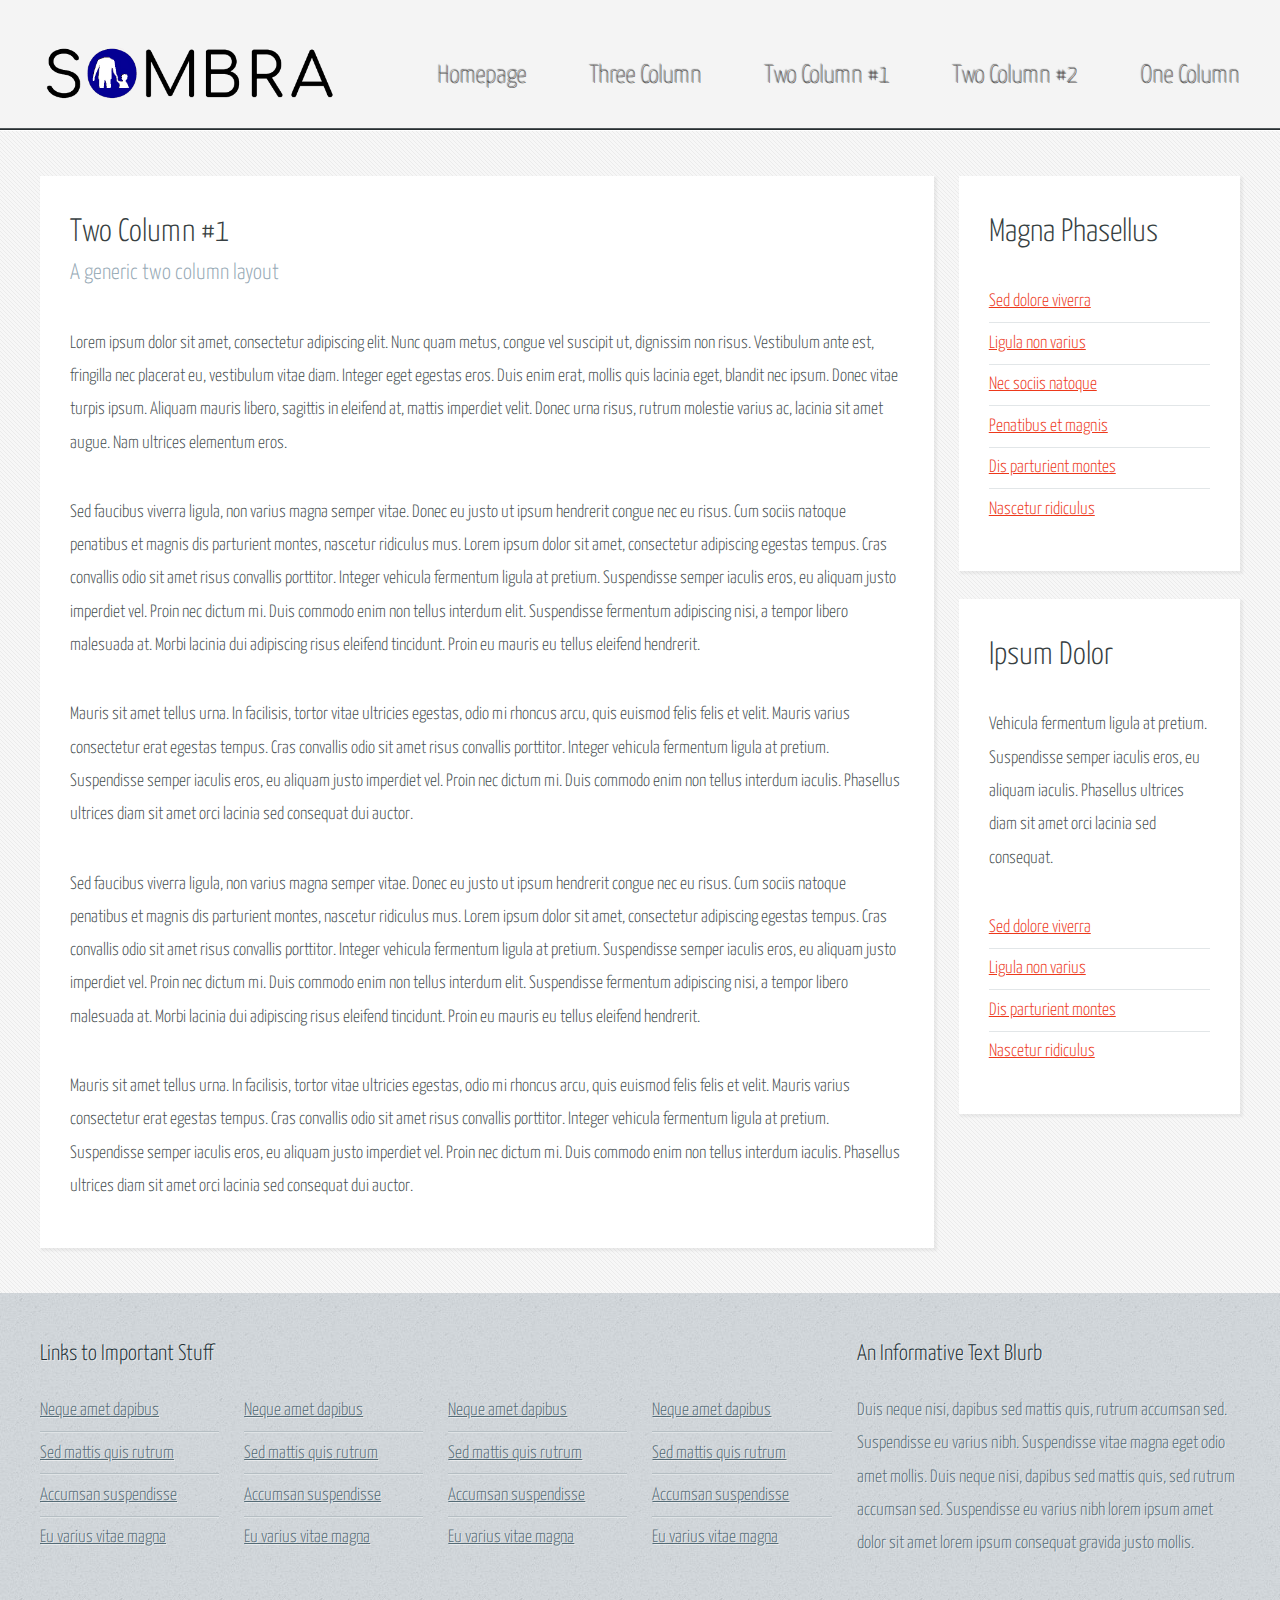
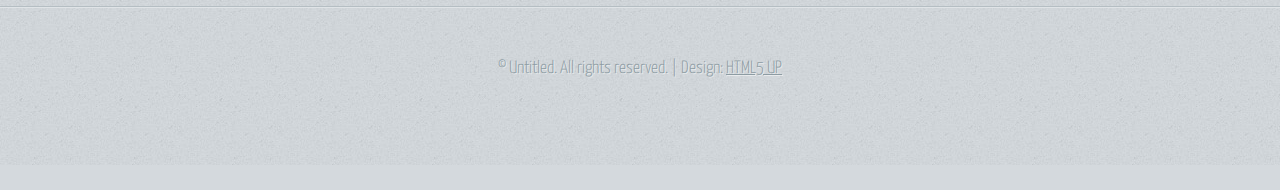
<file: html5up-halcyonic/twocolumn1.html>
<!DOCTYPE HTML>
<!--
	Halcyonic by HTML5 UP
	html5up.net | @ajlkn
	Free for personal and commercial use under the CCA 3.0 license (html5up.net/license)
-->
<html>
	<head>
		<title>Two Column 1 - Halcyonic by HTML5 UP</title>
		<meta charset="utf-8" />
		<meta name="viewport" content="width=device-width, initial-scale=1" />
		<!--[if lte IE 8]><script src="assets/js/ie/html5shiv.js"></script><![endif]-->
		<link rel="stylesheet" href="assets/css/main.css" />
		<!--[if lte IE 9]><link rel="stylesheet" href="assets/css/ie9.css" /><![endif]-->
	</head>
	<body class="subpage">
		<div id="page-wrapper">

			<!-- Header -->
				<div id="header-wrapper">
					<header id="header" class="container">
						<div class="row">
							<div class="12u">

								<!-- Logo -->
									<a href="#"><img src="images/logo.png" style=" position:absolute; width:25% ; bottom:15%"  alt="" /></a>

								<!-- Nav -->
									<nav id="nav">
										<a href="index.html">Homepage</a>
										<a href="threecolumn.html">Three Column</a>
										<a href="twocolumn1.html">Two Column #1</a>
										<a href="twocolumn2.html">Two Column #2</a>
										<a href="onecolumn.html">One Column</a>
									</nav>

							</div>
						</div>
					</header>
				</div>

			<!-- Content -->
				<div id="content-wrapper">
					<div id="content">
						<div class="container">
							<div class="row">
								<div class="9u 12u(mobile)">

									<!-- Main Content -->
										<section>
											<header>
												<h2>Two Column #1</h2>
												<h3>A generic two column layout</h3>
											</header>
											<p>
												Lorem ipsum dolor sit amet, consectetur adipiscing elit. Nunc quam metus, congue
												vel suscipit ut, dignissim non risus. Vestibulum ante est, fringilla nec placerat
												eu, vestibulum vitae diam. Integer eget egestas eros. Duis enim erat, mollis quis
												lacinia eget, blandit nec ipsum. Donec vitae turpis ipsum. Aliquam mauris libero,
												sagittis in eleifend at, mattis imperdiet velit. Donec urna risus, rutrum molestie
												varius ac, lacinia sit amet augue. Nam ultrices elementum eros.
											</p>
											<p>
												Sed faucibus viverra ligula, non varius magna semper vitae. Donec eu justo ut ipsum
												hendrerit congue nec eu risus. Cum sociis natoque penatibus et magnis dis parturient
												montes, nascetur ridiculus mus. Lorem ipsum dolor sit amet, consectetur adipiscing
												egestas tempus. Cras convallis odio sit amet risus convallis porttitor. Integer
												vehicula fermentum ligula at pretium. Suspendisse semper iaculis eros, eu aliquam
												justo imperdiet vel. Proin nec dictum mi. Duis commodo enim non tellus interdum
												elit. Suspendisse fermentum adipiscing nisi, a tempor libero malesuada at. Morbi
												lacinia dui adipiscing risus eleifend tincidunt. Proin eu mauris eu tellus eleifend
												hendrerit.
											</p>
											<p>
												Mauris sit amet tellus urna. In facilisis, tortor vitae ultricies egestas, odio
												mi rhoncus arcu, quis euismod felis felis et velit. Mauris varius consectetur erat
												egestas tempus. Cras convallis odio sit amet risus convallis porttitor. Integer
												vehicula fermentum ligula at pretium. Suspendisse semper iaculis eros, eu aliquam
												justo imperdiet vel. Proin nec dictum mi. Duis commodo enim non tellus interdum
												iaculis. Phasellus ultrices diam sit amet orci lacinia sed consequat dui auctor.
											</p>
											<p>
												Sed faucibus viverra ligula, non varius magna semper vitae. Donec eu justo ut ipsum
												hendrerit congue nec eu risus. Cum sociis natoque penatibus et magnis dis parturient
												montes, nascetur ridiculus mus. Lorem ipsum dolor sit amet, consectetur adipiscing
												egestas tempus. Cras convallis odio sit amet risus convallis porttitor. Integer
												vehicula fermentum ligula at pretium. Suspendisse semper iaculis eros, eu aliquam
												justo imperdiet vel. Proin nec dictum mi. Duis commodo enim non tellus interdum
												elit. Suspendisse fermentum adipiscing nisi, a tempor libero malesuada at. Morbi
												lacinia dui adipiscing risus eleifend tincidunt. Proin eu mauris eu tellus eleifend
												hendrerit.
											</p>
											<p>
												Mauris sit amet tellus urna. In facilisis, tortor vitae ultricies egestas, odio
												mi rhoncus arcu, quis euismod felis felis et velit. Mauris varius consectetur erat
												egestas tempus. Cras convallis odio sit amet risus convallis porttitor. Integer
												vehicula fermentum ligula at pretium. Suspendisse semper iaculis eros, eu aliquam
												justo imperdiet vel. Proin nec dictum mi. Duis commodo enim non tellus interdum
												iaculis. Phasellus ultrices diam sit amet orci lacinia sed consequat dui auctor.
											</p>
										</section>

								</div>
								<div class="3u 12u(mobile)">

									<!-- Sidebar -->
										<section>
											<header>
												<h2>Magna Phasellus</h2>
											</header>
											<ul class="link-list">
												<li><a href="#">Sed dolore viverra</a></li>
												<li><a href="#">Ligula non varius</a></li>
												<li><a href="#">Nec sociis natoque</a></li>
												<li><a href="#">Penatibus et magnis</a></li>
												<li><a href="#">Dis parturient montes</a></li>
												<li><a href="#">Nascetur ridiculus</a></li>
											</ul>
										</section>
										<section>
											<header>
												<h2>Ipsum Dolor</h2>
											</header>
											<p>
												Vehicula fermentum ligula at pretium. Suspendisse semper iaculis eros, eu aliquam
												iaculis. Phasellus ultrices diam sit amet orci lacinia sed consequat.
											</p>
											<ul class="link-list">
												<li><a href="#">Sed dolore viverra</a></li>
												<li><a href="#">Ligula non varius</a></li>
												<li><a href="#">Dis parturient montes</a></li>
												<li><a href="#">Nascetur ridiculus</a></li>
											</ul>
										</section>

								</div>
							</div>
						</div>
					</div>
				</div>

			<!-- Footer -->
				<div id="footer-wrapper">
					<footer id="footer" class="container">
						<div class="row">
							<div class="8u 12u(mobile)">

								<!-- Links -->
									<section>
										<h2>Links to Important Stuff</h2>
										<div>
											<div class="row">
												<div class="3u 12u(mobile)">
													<ul class="link-list last-child">
														<li><a href="#">Neque amet dapibus</a></li>
														<li><a href="#">Sed mattis quis rutrum</a></li>
														<li><a href="#">Accumsan suspendisse</a></li>
														<li><a href="#">Eu varius vitae magna</a></li>
													</ul>
												</div>
												<div class="3u 12u(mobile)">
													<ul class="link-list last-child">
														<li><a href="#">Neque amet dapibus</a></li>
														<li><a href="#">Sed mattis quis rutrum</a></li>
														<li><a href="#">Accumsan suspendisse</a></li>
														<li><a href="#">Eu varius vitae magna</a></li>
													</ul>
												</div>
												<div class="3u 12u(mobile)">
													<ul class="link-list last-child">
														<li><a href="#">Neque amet dapibus</a></li>
														<li><a href="#">Sed mattis quis rutrum</a></li>
														<li><a href="#">Accumsan suspendisse</a></li>
														<li><a href="#">Eu varius vitae magna</a></li>
													</ul>
												</div>
												<div class="3u 12u(mobile)">
													<ul class="link-list last-child">
														<li><a href="#">Neque amet dapibus</a></li>
														<li><a href="#">Sed mattis quis rutrum</a></li>
														<li><a href="#">Accumsan suspendisse</a></li>
														<li><a href="#">Eu varius vitae magna</a></li>
													</ul>
												</div>
											</div>
										</div>
									</section>

							</div>
							<div class="4u 12u(mobile)">

								<!-- Blurb -->
									<section>
										<h2>An Informative Text Blurb</h2>
										<p>
											Duis neque nisi, dapibus sed mattis quis, rutrum accumsan sed. Suspendisse eu
											varius nibh. Suspendisse vitae magna eget odio amet mollis. Duis neque nisi,
											dapibus sed mattis quis, sed rutrum accumsan sed. Suspendisse eu varius nibh
											lorem ipsum amet dolor sit amet lorem ipsum consequat gravida justo mollis.
										</p>
									</section>

							</div>
						</div>
					</footer>
				</div>

			<!-- Copyright -->
				<div id="copyright">
					&copy; Untitled. All rights reserved. | Design: <a href="http://html5up.net">HTML5 UP</a>
				</div>

		</div>

		<!-- Scripts -->
			<script src="assets/js/jquery.min.js"></script>
			<script src="assets/js/skel.min.js"></script>
			<script src="assets/js/skel-viewport.min.js"></script>
			<script src="assets/js/util.js"></script>
			<!--[if lte IE 8]><script src="assets/js/ie/respond.min.js"></script><![endif]-->
			<script src="assets/js/main.js"></script>

	</body>
</html>
</file>
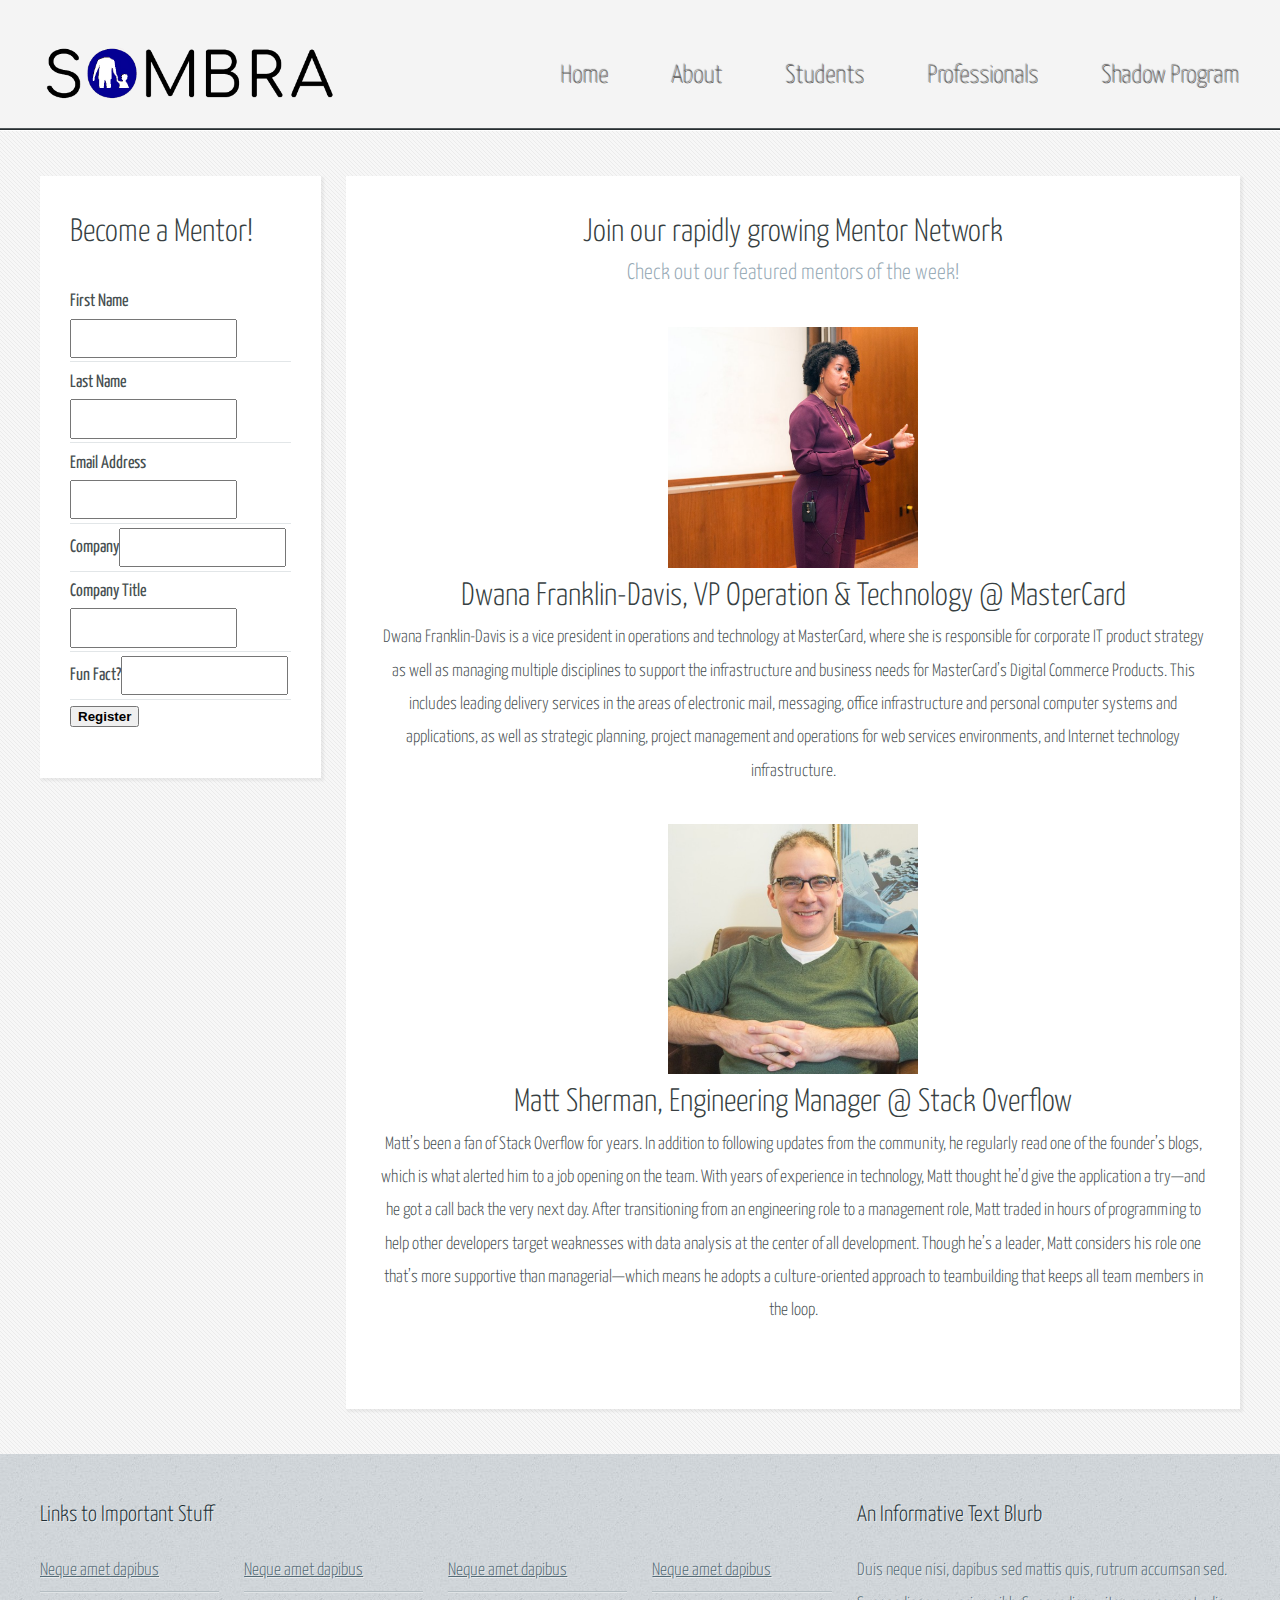
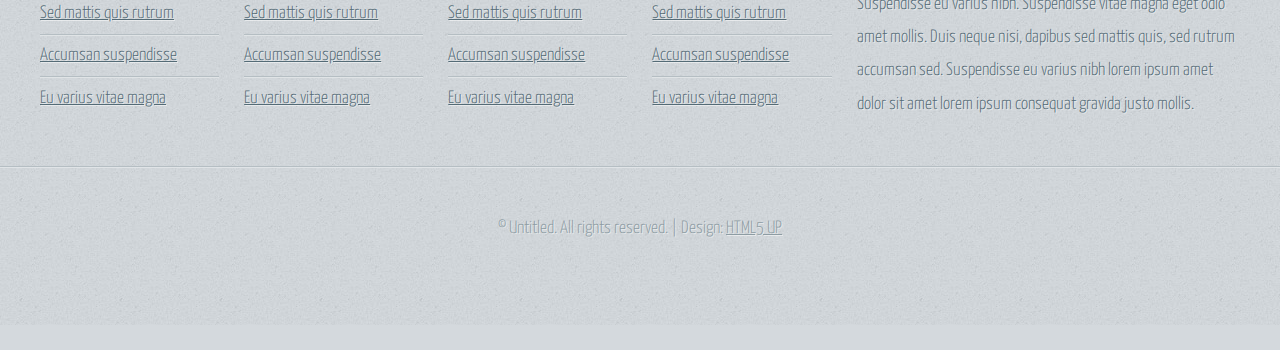
<file: html5up-halcyonic/twocolumn2.html>
<!DOCTYPE HTML>

<html>
	<head>
		<title>Sombra - Professionals</title>
		<meta charset="utf-8" />
		<meta name="viewport" content="width=device-width, initial-scale=1" />
		<!--[if lte IE 8]><script src="assets/js/ie/html5shiv.js"></script><![endif]-->
		<link rel="stylesheet" href="assets/css/main.css" />
		<!--[if lte IE 9]><link rel="stylesheet" href="assets/css/ie9.css" /><![endif]-->
	</head>
	<body class="subpage">
		<div id="page-wrapper">

			<!-- Header -->
				<div id="header-wrapper">
					<header id="header" class="container">
						<div class="row">
							<div class="12u">

								<!-- Logo -->
									<a href="#"><img src="images/logo.png" style=" position:absolute; width:25% ; bottom:15%"  alt="" /></a>

								<!-- Nav -->
									<nav id="nav">
										<a href="index.html">Home</a>
										<a href="threecolumn.html">About</a>
										<a href="twocolumn1.html">Students</a>
										<a href="twocolumn2.html">Professionals</a>
										<a href="onecolumn.html">Shadow Program</a>
									</nav>

							</div>
						</div>
					</header>
				</div>

			<!-- Content -->
				<div id="content-wrapper">
					<div id="content">
						<div class="container">
							<div class="row">
								<div class="3u 12u(mobile)">

									<!-- Sidebar -->
										<section>
											<header>
												<h2>Become a Mentor!</h2>
											</header>
											<ul class="link-list" style="font-weight: 400">
												<li>First Name<input type="text"></li>
												<li>Last Name<input type="text"></li>
												<li>Email Address<input type="text"></li>
												<li>Company<input type="text"></li>
												<li>Company Title<input type="text"></li>
												<li>Fun Fact?<input type="text"></li>
                                                <button style="font-weight: 600">Register</button>
											</ul>
										</section>


								</div>
								<div class="9u 12u(mobile) important(mobile)">

									<!-- Main Content -->
										<section>
											<header>
												<h2 style="text-align: center">Join our rapidly growing Mentor Network</h2>
												<h3 style="text-align: center">Check out our featured mentors of the week!</h3>
											</header>
                                            
                                            <div style="text-align: center">
                                            <img src="images/Dwana.png" style="width:30%">
                                            
                                            
                                            <h2>Dwana Franklin-Davis, VP Operation & Technology @ MasterCard</h2>
											<p>
                                                
												Dwana Franklin-Davis is a vice president in operations and technology at MasterCard, where she is responsible for corporate IT product strategy as well as managing multiple disciplines to support the infrastructure and business needs for MasterCard’s Digital Commerce Products. This includes leading delivery services in the areas of electronic mail, messaging, office infrastructure and personal computer systems and applications, as well as strategic planning, project management and operations for web services environments, and Internet technology infrastructure.

											</p>
                                            </div>
                                            
                                            <div style="text-align: center">
                                            <img src="images/matt.png" style="width:30%">
                                            
                                            
                                            <h2>Matt Sherman, Engineering Manager @ Stack Overflow</h2>
											<p>
                                                
												Matt’s been a fan of Stack Overflow for years. In addition to following updates from the community, he regularly read one of the founder’s blogs, which is what alerted him to a job opening on the team. With years of experience in technology, Matt thought he’d give the application a try—and he got a call back the very next day. After transitioning from an engineering role to a management role, Matt traded in hours of programming to help other developers target weaknesses with data analysis at the center of all development. Though he’s a leader, Matt considers his role one that’s more supportive than managerial—which means he adopts a culture-oriented approach to teambuilding that keeps all team members in the loop.

											</p>
                                            </div>
							
										</section>

								</div>
							</div>
						</div>
					</div>
				</div>

			<!-- Footer -->
				<div id="footer-wrapper">
					<footer id="footer" class="container">
						<div class="row">
							<div class="8u 12u(mobile)">

								<!-- Links -->
									<section>
										<h2>Links to Important Stuff</h2>
										<div>
											<div class="row">
												<div class="3u 12u(mobile)">
													<ul class="link-list last-child">
														<li><a href="#">Neque amet dapibus</a></li>
														<li><a href="#">Sed mattis quis rutrum</a></li>
														<li><a href="#">Accumsan suspendisse</a></li>
														<li><a href="#">Eu varius vitae magna</a></li>
													</ul>
												</div>
												<div class="3u 12u(mobile)">
													<ul class="link-list last-child">
														<li><a href="#">Neque amet dapibus</a></li>
														<li><a href="#">Sed mattis quis rutrum</a></li>
														<li><a href="#">Accumsan suspendisse</a></li>
														<li><a href="#">Eu varius vitae magna</a></li>
													</ul>
												</div>
												<div class="3u 12u(mobile)">
													<ul class="link-list last-child">
														<li><a href="#">Neque amet dapibus</a></li>
														<li><a href="#">Sed mattis quis rutrum</a></li>
														<li><a href="#">Accumsan suspendisse</a></li>
														<li><a href="#">Eu varius vitae magna</a></li>
													</ul>
												</div>
												<div class="3u 12u(mobile)">
													<ul class="link-list last-child">
														<li><a href="#">Neque amet dapibus</a></li>
														<li><a href="#">Sed mattis quis rutrum</a></li>
														<li><a href="#">Accumsan suspendisse</a></li>
														<li><a href="#">Eu varius vitae magna</a></li>
													</ul>
												</div>
											</div>
										</div>
									</section>

							</div>
							<div class="4u 12u(mobile)">

								<!-- Blurb -->
									<section>
										<h2>An Informative Text Blurb</h2>
										<p>
											Duis neque nisi, dapibus sed mattis quis, rutrum accumsan sed. Suspendisse eu
											varius nibh. Suspendisse vitae magna eget odio amet mollis. Duis neque nisi,
											dapibus sed mattis quis, sed rutrum accumsan sed. Suspendisse eu varius nibh
											lorem ipsum amet dolor sit amet lorem ipsum consequat gravida justo mollis.
										</p>
									</section>

							</div>
						</div>
					</footer>
				</div>

			<!-- Copyright -->
				<div id="copyright">
					&copy; Untitled. All rights reserved. | Design: <a href="http://html5up.net">HTML5 UP</a>
				</div>

		</div>

		<!-- Scripts -->
			<script src="assets/js/jquery.min.js"></script>
			<script src="assets/js/skel.min.js"></script>
			<script src="assets/js/skel-viewport.min.js"></script>
			<script src="assets/js/util.js"></script>
			<!--[if lte IE 8]><script src="assets/js/ie/respond.min.js"></script><![endif]-->
			<script src="assets/js/main.js"></script>

	</body>
</html>
</file>
<file: assets/css/main.css>
@import url("https://fonts.googleapis.com/css?family=Yanone+Kaffeesatz:400,300,200");

/*
	Halcyonic by HTML5 UP
	html5up.net | @ajlkn
	Free for personal and commercial use under the CCA 3.0 license (html5up.net/license)
*/

/* Reset */

	html, body, div, span, applet, object, iframe, h1, h2, h3, h4, h5, h6, p, blockquote, pre, a, abbr, acronym, address, big, cite, code, del, dfn, em, img, ins, kbd, q, s, samp, small, strike, strong, sub, sup, tt, var, b, u, i, center, dl, dt, dd, ol, ul, li, fieldset, form, label, legend, table, caption, tbody, tfoot, thead, tr, th, td, article, aside, canvas, details, embed, figure, figcaption, footer, header, hgroup, menu, nav, output, ruby, section, summary, time, mark, audio, video {
		margin: 0;
		padding: 0;
		border: 0;
		font-size: 100%;
		font: inherit;
		vertical-align: baseline;
	}

	article, aside, details, figcaption, figure, footer, header, hgroup, menu, nav, section {
		display: block;
	}

	body {
		line-height: 1;
	}

	ol, ul {
		list-style: none;
	}

	blockquote, q {
		quotes: none;
	}

	blockquote:before, blockquote:after, q:before, q:after {
		content: '';
		content: none;
	}

	table {
		border-collapse: collapse;
		border-spacing: 0;
	}

	body {
		-webkit-text-size-adjust: none;
	}

/* Box Model */

	*, *:before, *:after {
		-moz-box-sizing: border-box;
		-webkit-box-sizing: border-box;
		box-sizing: border-box;
	}

/* Containers */

	.container {
		margin-left: auto;
		margin-right: auto;
	}

	.container.\31 25\25 {
		width: 100%;
		max-width: 1200px;
		min-width: 960px;
	}

	.container.\37 5\25 {
		width: 720px;
	}

	.container.\35 0\25 {
		width: 480px;
	}

	.container.\32 5\25 {
		width: 240px;
	}

	.container {
		width: 960px;
	}

	@media screen and (min-width: 737px) {

		.container.\31 25\25 {
			width: 100%;
			max-width: 1500px;
			min-width: 1200px;
		}

		.container.\37 5\25 {
			width: 900px;
		}

		.container.\35 0\25 {
			width: 600px;
		}

		.container.\32 5\25 {
			width: 300px;
		}

		.container {
			width: 1200px;
		}

	}

	@media screen and (min-width: 737px) and (max-width: 1200px) {

		.container.\31 25\25 {
			width: 100%;
			max-width: 1250px;
			min-width: 1000px;
		}

		.container.\37 5\25 {
			width: 750px;
		}

		.container.\35 0\25 {
			width: 500px;
		}

		.container.\32 5\25 {
			width: 250px;
		}

		.container {
			width: 1000px;
		}

	}

	@media screen and (max-width: 736px) {

		.container.\31 25\25 {
			width: 100%;
			max-width: 125%;
			min-width: 100%;
		}

		.container.\37 5\25 {
			width: 75%;
		}

		.container.\35 0\25 {
			width: 50%;
		}

		.container.\32 5\25 {
			width: 25%;
		}

		.container {
			width: 100% !important;
		}

	}

/* Grid */

	.row {
		border-bottom: solid 1px transparent;
		-moz-box-sizing: border-box;
		-webkit-box-sizing: border-box;
		box-sizing: border-box;
	}

	.row > * {
		float: left;
		-moz-box-sizing: border-box;
		-webkit-box-sizing: border-box;
		box-sizing: border-box;
	}

	.row:after, .row:before {
		content: '';
		display: block;
		clear: both;
		height: 0;
	}

	.row.uniform > * > :first-child {
		margin-top: 0;
	}

	.row.uniform > * > :last-child {
		margin-bottom: 0;
	}

	.row.\30 \25 > * {
		padding: 0 0 0 0px;
	}

	.row.\30 \25 {
		margin: 0 0 -1px 0px;
	}

	.row.uniform.\30 \25 > * {
		padding: 0px 0 0 0px;
	}

	.row.uniform.\30 \25 {
		margin: 0px 0 -1px 0px;
	}

	.row > * {
		padding: 0 0 0 40px;
	}

	.row {
		margin: 0 0 -1px -40px;
	}

	.row.uniform > * {
		padding: 40px 0 0 40px;
	}

	.row.uniform {
		margin: -40px 0 -1px -40px;
	}

	.row.\32 00\25 > * {
		padding: 0 0 0 80px;
	}

	.row.\32 00\25 {
		margin: 0 0 -1px -80px;
	}

	.row.uniform.\32 00\25 > * {
		padding: 80px 0 0 80px;
	}

	.row.uniform.\32 00\25 {
		margin: -80px 0 -1px -80px;
	}

	.row.\31 50\25 > * {
		padding: 0 0 0 60px;
	}

	.row.\31 50\25 {
		margin: 0 0 -1px -60px;
	}

	.row.uniform.\31 50\25 > * {
		padding: 60px 0 0 60px;
	}

	.row.uniform.\31 50\25 {
		margin: -60px 0 -1px -60px;
	}

	.row.\35 0\25 > * {
		padding: 0 0 0 20px;
	}

	.row.\35 0\25 {
		margin: 0 0 -1px -20px;
	}

	.row.uniform.\35 0\25 > * {
		padding: 20px 0 0 20px;
	}

	.row.uniform.\35 0\25 {
		margin: -20px 0 -1px -20px;
	}

	.row.\32 5\25 > * {
		padding: 0 0 0 10px;
	}

	.row.\32 5\25 {
		margin: 0 0 -1px -10px;
	}

	.row.uniform.\32 5\25 > * {
		padding: 10px 0 0 10px;
	}

	.row.uniform.\32 5\25 {
		margin: -10px 0 -1px -10px;
	}

	.\31 2u, .\31 2u\24 {
		width: 100%;
		clear: none;
		margin-left: 0;
	}

	.\31 1u, .\31 1u\24 {
		width: 91.6666666667%;
		clear: none;
		margin-left: 0;
	}

	.\31 0u, .\31 0u\24 {
		width: 83.3333333333%;
		clear: none;
		margin-left: 0;
	}

	.\39 u, .\39 u\24 {
		width: 75%;
		clear: none;
		margin-left: 0;
	}

	.\38 u, .\38 u\24 {
		width: 66.6666666667%;
		clear: none;
		margin-left: 0;
	}

	.\37 u, .\37 u\24 {
		width: 58.3333333333%;
		clear: none;
		margin-left: 0;
	}

	.\36 u, .\36 u\24 {
		width: 50%;
		clear: none;
		margin-left: 0;
	}

	.\35 u, .\35 u\24 {
		width: 41.6666666667%;
		clear: none;
		margin-left: 0;
	}

	.\34 u, .\34 u\24 {
		width: 33.3333333333%;
		clear: none;
		margin-left: 0;
	}

	.\33 u, .\33 u\24 {
		width: 25%;
		clear: none;
		margin-left: 0;
	}

	.\32 u, .\32 u\24 {
		width: 16.6666666667%;
		clear: none;
		margin-left: 0;
	}

	.\31 u, .\31 u\24 {
		width: 8.3333333333%;
		clear: none;
		margin-left: 0;
	}

	.\31 2u\24 + *,
	.\31 1u\24 + *,
	.\31 0u\24 + *,
	.\39 u\24 + *,
	.\38 u\24 + *,
	.\37 u\24 + *,
	.\36 u\24 + *,
	.\35 u\24 + *,
	.\34 u\24 + *,
	.\33 u\24 + *,
	.\32 u\24 + *,
	.\31 u\24 + * {
		clear: left;
	}

	.\-11u {
		margin-left: 91.66667%;
	}

	.\-10u {
		margin-left: 83.33333%;
	}

	.\-9u {
		margin-left: 75%;
	}

	.\-8u {
		margin-left: 66.66667%;
	}

	.\-7u {
		margin-left: 58.33333%;
	}

	.\-6u {
		margin-left: 50%;
	}

	.\-5u {
		margin-left: 41.66667%;
	}

	.\-4u {
		margin-left: 33.33333%;
	}

	.\-3u {
		margin-left: 25%;
	}

	.\-2u {
		margin-left: 16.66667%;
	}

	.\-1u {
		margin-left: 8.33333%;
	}

	@media screen and (min-width: 737px) {

		.row > * {
			padding: 25px 0 0 25px;
		}

		.row {
			margin: -25px 0 -1px -25px;
		}

		.row.uniform > * {
			padding: 25px 0 0 25px;
		}

		.row.uniform {
			margin: -25px 0 -1px -25px;
		}

		.row.\32 00\25 > * {
			padding: 50px 0 0 50px;
		}

		.row.\32 00\25 {
			margin: -50px 0 -1px -50px;
		}

		.row.uniform.\32 00\25 > * {
			padding: 50px 0 0 50px;
		}

		.row.uniform.\32 00\25 {
			margin: -50px 0 -1px -50px;
		}

		.row.\31 50\25 > * {
			padding: 37.5px 0 0 37.5px;
		}

		.row.\31 50\25 {
			margin: -37.5px 0 -1px -37.5px;
		}

		.row.uniform.\31 50\25 > * {
			padding: 37.5px 0 0 37.5px;
		}

		.row.uniform.\31 50\25 {
			margin: -37.5px 0 -1px -37.5px;
		}

		.row.\35 0\25 > * {
			padding: 12.5px 0 0 12.5px;
		}

		.row.\35 0\25 {
			margin: -12.5px 0 -1px -12.5px;
		}

		.row.uniform.\35 0\25 > * {
			padding: 12.5px 0 0 12.5px;
		}

		.row.uniform.\35 0\25 {
			margin: -12.5px 0 -1px -12.5px;
		}

		.row.\32 5\25 > * {
			padding: 6.25px 0 0 6.25px;
		}

		.row.\32 5\25 {
			margin: -6.25px 0 -1px -6.25px;
		}

		.row.uniform.\32 5\25 > * {
			padding: 6.25px 0 0 6.25px;
		}

		.row.uniform.\32 5\25 {
			margin: -6.25px 0 -1px -6.25px;
		}

		.\31 2u\28desktop\29, .\31 2u\24\28desktop\29 {
			width: 100%;
			clear: none;
			margin-left: 0;
		}

		.\31 1u\28desktop\29, .\31 1u\24\28desktop\29 {
			width: 91.6666666667%;
			clear: none;
			margin-left: 0;
		}

		.\31 0u\28desktop\29, .\31 0u\24\28desktop\29 {
			width: 83.3333333333%;
			clear: none;
			margin-left: 0;
		}

		.\39 u\28desktop\29, .\39 u\24\28desktop\29 {
			width: 75%;
			clear: none;
			margin-left: 0;
		}

		.\38 u\28desktop\29, .\38 u\24\28desktop\29 {
			width: 66.6666666667%;
			clear: none;
			margin-left: 0;
		}

		.\37 u\28desktop\29, .\37 u\24\28desktop\29 {
			width: 58.3333333333%;
			clear: none;
			margin-left: 0;
		}

		.\36 u\28desktop\29, .\36 u\24\28desktop\29 {
			width: 50%;
			clear: none;
			margin-left: 0;
		}

		.\35 u\28desktop\29, .\35 u\24\28desktop\29 {
			width: 41.6666666667%;
			clear: none;
			margin-left: 0;
		}

		.\34 u\28desktop\29, .\34 u\24\28desktop\29 {
			width: 33.3333333333%;
			clear: none;
			margin-left: 0;
		}

		.\33 u\28desktop\29, .\33 u\24\28desktop\29 {
			width: 25%;
			clear: none;
			margin-left: 0;
		}

		.\32 u\28desktop\29, .\32 u\24\28desktop\29 {
			width: 16.6666666667%;
			clear: none;
			margin-left: 0;
		}

		.\31 u\28desktop\29, .\31 u\24\28desktop\29 {
			width: 8.3333333333%;
			clear: none;
			margin-left: 0;
		}

		.\31 2u\24\28desktop\29 + *,
		.\31 1u\24\28desktop\29 + *,
		.\31 0u\24\28desktop\29 + *,
		.\39 u\24\28desktop\29 + *,
		.\38 u\24\28desktop\29 + *,
		.\37 u\24\28desktop\29 + *,
		.\36 u\24\28desktop\29 + *,
		.\35 u\24\28desktop\29 + *,
		.\34 u\24\28desktop\29 + *,
		.\33 u\24\28desktop\29 + *,
		.\32 u\24\28desktop\29 + *,
		.\31 u\24\28desktop\29 + * {
			clear: left;
		}

		.\-11u\28desktop\29 {
			margin-left: 91.66667%;
		}

		.\-10u\28desktop\29 {
			margin-left: 83.33333%;
		}

		.\-9u\28desktop\29 {
			margin-left: 75%;
		}

		.\-8u\28desktop\29 {
			margin-left: 66.66667%;
		}

		.\-7u\28desktop\29 {
			margin-left: 58.33333%;
		}

		.\-6u\28desktop\29 {
			margin-left: 50%;
		}

		.\-5u\28desktop\29 {
			margin-left: 41.66667%;
		}

		.\-4u\28desktop\29 {
			margin-left: 33.33333%;
		}

		.\-3u\28desktop\29 {
			margin-left: 25%;
		}

		.\-2u\28desktop\29 {
			margin-left: 16.66667%;
		}

		.\-1u\28desktop\29 {
			margin-left: 8.33333%;
		}

	}

	@media screen and (min-width: 737px) and (max-width: 1200px) {

		.row > * {
			padding: 20px 0 0 20px;
		}

		.row {
			margin: -20px 0 -1px -20px;
		}

		.row.uniform > * {
			padding: 20px 0 0 20px;
		}

		.row.uniform {
			margin: -20px 0 -1px -20px;
		}

		.row.\32 00\25 > * {
			padding: 40px 0 0 40px;
		}

		.row.\32 00\25 {
			margin: -40px 0 -1px -40px;
		}

		.row.uniform.\32 00\25 > * {
			padding: 40px 0 0 40px;
		}

		.row.uniform.\32 00\25 {
			margin: -40px 0 -1px -40px;
		}

		.row.\31 50\25 > * {
			padding: 30px 0 0 30px;
		}

		.row.\31 50\25 {
			margin: -30px 0 -1px -30px;
		}

		.row.uniform.\31 50\25 > * {
			padding: 30px 0 0 30px;
		}

		.row.uniform.\31 50\25 {
			margin: -30px 0 -1px -30px;
		}

		.row.\35 0\25 > * {
			padding: 10px 0 0 10px;
		}

		.row.\35 0\25 {
			margin: -10px 0 -1px -10px;
		}

		.row.uniform.\35 0\25 > * {
			padding: 10px 0 0 10px;
		}

		.row.uniform.\35 0\25 {
			margin: -10px 0 -1px -10px;
		}

		.row.\32 5\25 > * {
			padding: 5px 0 0 5px;
		}

		.row.\32 5\25 {
			margin: -5px 0 -1px -5px;
		}

		.row.uniform.\32 5\25 > * {
			padding: 5px 0 0 5px;
		}

		.row.uniform.\32 5\25 {
			margin: -5px 0 -1px -5px;
		}

		.\31 2u\28tablet\29, .\31 2u\24\28tablet\29 {
			width: 100%;
			clear: none;
			margin-left: 0;
		}

		.\31 1u\28tablet\29, .\31 1u\24\28tablet\29 {
			width: 91.6666666667%;
			clear: none;
			margin-left: 0;
		}

		.\31 0u\28tablet\29, .\31 0u\24\28tablet\29 {
			width: 83.3333333333%;
			clear: none;
			margin-left: 0;
		}

		.\39 u\28tablet\29, .\39 u\24\28tablet\29 {
			width: 75%;
			clear: none;
			margin-left: 0;
		}

		.\38 u\28tablet\29, .\38 u\24\28tablet\29 {
			width: 66.6666666667%;
			clear: none;
			margin-left: 0;
		}

		.\37 u\28tablet\29, .\37 u\24\28tablet\29 {
			width: 58.3333333333%;
			clear: none;
			margin-left: 0;
		}

		.\36 u\28tablet\29, .\36 u\24\28tablet\29 {
			width: 50%;
			clear: none;
			margin-left: 0;
		}

		.\35 u\28tablet\29, .\35 u\24\28tablet\29 {
			width: 41.6666666667%;
			clear: none;
			margin-left: 0;
		}

		.\34 u\28tablet\29, .\34 u\24\28tablet\29 {
			width: 33.3333333333%;
			clear: none;
			margin-left: 0;
		}

		.\33 u\28tablet\29, .\33 u\24\28tablet\29 {
			width: 25%;
			clear: none;
			margin-left: 0;
		}

		.\32 u\28tablet\29, .\32 u\24\28tablet\29 {
			width: 16.6666666667%;
			clear: none;
			margin-left: 0;
		}

		.\31 u\28tablet\29, .\31 u\24\28tablet\29 {
			width: 8.3333333333%;
			clear: none;
			margin-left: 0;
		}

		.\31 2u\24\28tablet\29 + *,
		.\31 1u\24\28tablet\29 + *,
		.\31 0u\24\28tablet\29 + *,
		.\39 u\24\28tablet\29 + *,
		.\38 u\24\28tablet\29 + *,
		.\37 u\24\28tablet\29 + *,
		.\36 u\24\28tablet\29 + *,
		.\35 u\24\28tablet\29 + *,
		.\34 u\24\28tablet\29 + *,
		.\33 u\24\28tablet\29 + *,
		.\32 u\24\28tablet\29 + *,
		.\31 u\24\28tablet\29 + * {
			clear: left;
		}

		.\-11u\28tablet\29 {
			margin-left: 91.66667%;
		}

		.\-10u\28tablet\29 {
			margin-left: 83.33333%;
		}

		.\-9u\28tablet\29 {
			margin-left: 75%;
		}

		.\-8u\28tablet\29 {
			margin-left: 66.66667%;
		}

		.\-7u\28tablet\29 {
			margin-left: 58.33333%;
		}

		.\-6u\28tablet\29 {
			margin-left: 50%;
		}

		.\-5u\28tablet\29 {
			margin-left: 41.66667%;
		}

		.\-4u\28tablet\29 {
			margin-left: 33.33333%;
		}

		.\-3u\28tablet\29 {
			margin-left: 25%;
		}

		.\-2u\28tablet\29 {
			margin-left: 16.66667%;
		}

		.\-1u\28tablet\29 {
			margin-left: 8.33333%;
		}

	}

	@media screen and (max-width: 736px) {

		.row > * {
			padding: 20px 0 0 20px;
		}

		.row {
			margin: -20px 0 -1px -20px;
		}

		.row.uniform > * {
			padding: 20px 0 0 20px;
		}

		.row.uniform {
			margin: -20px 0 -1px -20px;
		}

		.row.\32 00\25 > * {
			padding: 40px 0 0 40px;
		}

		.row.\32 00\25 {
			margin: -40px 0 -1px -40px;
		}

		.row.uniform.\32 00\25 > * {
			padding: 40px 0 0 40px;
		}

		.row.uniform.\32 00\25 {
			margin: -40px 0 -1px -40px;
		}

		.row.\31 50\25 > * {
			padding: 30px 0 0 30px;
		}

		.row.\31 50\25 {
			margin: -30px 0 -1px -30px;
		}

		.row.uniform.\31 50\25 > * {
			padding: 30px 0 0 30px;
		}

		.row.uniform.\31 50\25 {
			margin: -30px 0 -1px -30px;
		}

		.row.\35 0\25 > * {
			padding: 10px 0 0 10px;
		}

		.row.\35 0\25 {
			margin: -10px 0 -1px -10px;
		}

		.row.uniform.\35 0\25 > * {
			padding: 10px 0 0 10px;
		}

		.row.uniform.\35 0\25 {
			margin: -10px 0 -1px -10px;
		}

		.row.\32 5\25 > * {
			padding: 5px 0 0 5px;
		}

		.row.\32 5\25 {
			margin: -5px 0 -1px -5px;
		}

		.row.uniform.\32 5\25 > * {
			padding: 5px 0 0 5px;
		}

		.row.uniform.\32 5\25 {
			margin: -5px 0 -1px -5px;
		}

		.\31 2u\28mobile\29, .\31 2u\24\28mobile\29 {
			width: 100%;
			clear: none;
			margin-left: 0;
		}

		.\31 1u\28mobile\29, .\31 1u\24\28mobile\29 {
			width: 91.6666666667%;
			clear: none;
			margin-left: 0;
		}

		.\31 0u\28mobile\29, .\31 0u\24\28mobile\29 {
			width: 83.3333333333%;
			clear: none;
			margin-left: 0;
		}

		.\39 u\28mobile\29, .\39 u\24\28mobile\29 {
			width: 75%;
			clear: none;
			margin-left: 0;
		}

		.\38 u\28mobile\29, .\38 u\24\28mobile\29 {
			width: 66.6666666667%;
			clear: none;
			margin-left: 0;
		}

		.\37 u\28mobile\29, .\37 u\24\28mobile\29 {
			width: 58.3333333333%;
			clear: none;
			margin-left: 0;
		}

		.\36 u\28mobile\29, .\36 u\24\28mobile\29 {
			width: 50%;
			clear: none;
			margin-left: 0;
		}

		.\35 u\28mobile\29, .\35 u\24\28mobile\29 {
			width: 41.6666666667%;
			clear: none;
			margin-left: 0;
		}

		.\34 u\28mobile\29, .\34 u\24\28mobile\29 {
			width: 33.3333333333%;
			clear: none;
			margin-left: 0;
		}

		.\33 u\28mobile\29, .\33 u\24\28mobile\29 {
			width: 25%;
			clear: none;
			margin-left: 0;
		}

		.\32 u\28mobile\29, .\32 u\24\28mobile\29 {
			width: 16.6666666667%;
			clear: none;
			margin-left: 0;
		}

		.\31 u\28mobile\29, .\31 u\24\28mobile\29 {
			width: 8.3333333333%;
			clear: none;
			margin-left: 0;
		}

		.\31 2u\24\28mobile\29 + *,
		.\31 1u\24\28mobile\29 + *,
		.\31 0u\24\28mobile\29 + *,
		.\39 u\24\28mobile\29 + *,
		.\38 u\24\28mobile\29 + *,
		.\37 u\24\28mobile\29 + *,
		.\36 u\24\28mobile\29 + *,
		.\35 u\24\28mobile\29 + *,
		.\34 u\24\28mobile\29 + *,
		.\33 u\24\28mobile\29 + *,
		.\32 u\24\28mobile\29 + *,
		.\31 u\24\28mobile\29 + * {
			clear: left;
		}

		.\-11u\28mobile\29 {
			margin-left: 91.66667%;
		}

		.\-10u\28mobile\29 {
			margin-left: 83.33333%;
		}

		.\-9u\28mobile\29 {
			margin-left: 75%;
		}

		.\-8u\28mobile\29 {
			margin-left: 66.66667%;
		}

		.\-7u\28mobile\29 {
			margin-left: 58.33333%;
		}

		.\-6u\28mobile\29 {
			margin-left: 50%;
		}

		.\-5u\28mobile\29 {
			margin-left: 41.66667%;
		}

		.\-4u\28mobile\29 {
			margin-left: 33.33333%;
		}

		.\-3u\28mobile\29 {
			margin-left: 25%;
		}

		.\-2u\28mobile\29 {
			margin-left: 16.66667%;
		}

		.\-1u\28mobile\29 {
			margin-left: 8.33333%;
		}

	}

/* Basic */

	body {
		background: #D4D9DD url("images/bg03.jpg");
		color: #474f51;
		font-size: 13.5pt;
		font-family: 'Yanone Kaffeesatz';
		line-height: 1.85em;
		font-weight: 300;
	}

	input, textarea, select {
		color: #474f51;
		font-size: 13.5pt;
		font-family: 'Yanone Kaffeesatz';
		line-height: 1.85em;
		font-weight: 300;
	}

	ul, ol, p, dl {
		margin: 0 0 2em 0;
	}

	a {
		text-decoration: underline;
	}

		a:hover {
			text-decoration: none;
		}

	section > :last-child,
	.last-child {
		margin-bottom: 0 !important;
	}

/* Multi-use */

	.link-list li {
		padding: 0.2em 0 0.2em 0;
	}

		.link-list li:first-child {
			padding-top: 0 !important;
			border-top: 0 !important;
		}

		.link-list li:last-child {
			padding-bottom: 0 !important;
			border-bottom: 0 !important;
		}

	.quote-list li {
		padding: 1em 0 1em 0;
		overflow: hidden;
	}

		.quote-list li:first-child {
			padding-top: 0 !important;
			border-top: 0 !important;
		}

		.quote-list li:last-child {
			padding-bottom: 0 !important;
			border-bottom: 0 !important;
		}

		.quote-list li img {
			float: left;
		}

		.quote-list li p {
			margin: 0 0 0 90px;
			font-size: 1.2em;
			font-style: italic;
		}

		.quote-list li span {
			display: block;
			margin-left: 90px;
			font-size: 0.9em;
			font-weight: 400;
		}

	.check-list li {
		padding: 0.7em 0 0.7em 45px;
		font-size: 1.2em;
		background: url("images/icon-checkmark.png") 0px 1.05em no-repeat;
	}

		.check-list li:first-child {
			padding-top: 0 !important;
			border-top: 0 !important;
			background-position: 0 0.3em;
		}

		.check-list li:last-child {
			padding-bottom: 0 !important;
			border-bottom: 0 !important;
		}

	.feature-image {
		display: block;
		margin: 0 0 2em 0;
		outline: 0;
	}

		.feature-image img {
			display: block;
			width: 100%;
		}

	.bordered-feature-image {
		display: block;
		background: #fff url("images/bg04.png");
		padding: 1px;
		box-shadow: 3px 3px 3px 1px rgba(0, 0, 0, 0.15);
		margin: 0 0 1.5em 0;
		outline: 0;
	}

		.bordered-feature-image img {
			display: block;
			width: 100%;
		}

	.button-big {
		background-image: -moz-linear-gradient(top, #ed391b, #ce1a00);
		background-image: -webkit-linear-gradient(top, #ed391b, #ce1a00);
		background-image: -ms-linear-gradient(top, #ed391b, #ce1a00);
		background-image: linear-gradient(top, #ed391b, #ce1a00);
		display: inline-block;
		background-color: #ed391b;
		color: #fff;
		text-decoration: none;
		font-size: 1.75em;
		font-weight: 300;
		padding: 15px 45px 15px 45px;
		outline: 0;
		border-radius: 10px;
		box-shadow: inset 0px 0px 0px 1px rgba(0, 0, 0, 0.75), inset 0px 2px 0px 0px rgba(255, 192, 192, 0.5), inset 0px 0px 0px 2px rgba(255, 96, 96, 0.85), 3px 3px 3px 1px rgba(0, 0, 0, 0.15);
		text-shadow: -1px -1px 1px rgba(0, 0, 0, 0.5);
	}

		.button-big:hover {
			background-image: -moz-linear-gradient(top, #fd492b, #de2a10);
			background-image: -webkit-linear-gradient(top, #fd492b, #de2a10);
			background-image: -ms-linear-gradient(top, #fd492b, #de2a10);
			background-image: linear-gradient(top, #fd492b, #de2a10);
			background-color: #fd492b;
			box-shadow: inset 0px 0px 0px 1px rgba(0, 0, 0, 0.75), inset 0px 2px 0px 0px rgba(255, 192, 192, 0.5), inset 0px 0px 0px 2px rgba(255, 96, 96, 0.85), 3px 3px 3px 1px rgba(0, 0, 0, 0.15);
		}

		.button-big:active {
			background-image: -moz-linear-gradient(top, #ce1a00, #ed391b);
			background-image: -webkit-linear-gradient(top, #ce1a00, #ed391b);
			background-image: -ms-linear-gradient(top, #ce1a00, #ed391b);
			background-image: linear-gradient(top, #ce1a00, #ed391b);
			background-color: #ce1a00;
			box-shadow: inset 0px 0px 0px 1px rgba(0, 0, 0, 0.75), inset 0px 2px 0px 0px rgba(255, 192, 192, 0.5), inset 0px 0px 0px 2px rgba(255, 96, 96, 0.85), 3px 3px 3px 1px rgba(0, 0, 0, 0.15);
		}

/* Content */

	#content .quote-list li {
		border-bottom: solid 1px #e2e6e8;
	}

	#content .link-list li {
		border-bottom: solid 1px #e2e6e8;
	}

	#content .check-list li {
		border-bottom: solid 1px #e2e6e8;
	}

/* Footer */

	#footer .quote-list li {
		border-top: solid 1px #e0e4e6;
		border-bottom: solid 1px #b5bec3;
	}

	#footer .link-list li {
		border-top: solid 1px #e0e4e6;
		border-bottom: solid 1px #b5bec3;
	}

	#footer .check-list li {
		border-top: solid 1px #e0e4e6;
		border-bottom: solid 1px #b5bec3;
	}

/* Desktop */

	@media screen and (min-width: 737px) {

		/* Basic */

			body {
				min-width: 1200px;
			}

			section:last-child {
				margin-bottom: 0 !important;
			}

		/* Wrappers */

			#header-wrapper {
				background: #F4F4F4;
				border-bottom: solid 1px #272d30;
				box-shadow: inset 0px -1px 0px 0px #51575a;
				text-shadow: -1px -1px 1px rgba(0, 0, 0, 0.75);
			}

			.subpage #header-wrapper {
				height: 155px;
			}

			#features-wrapper {
				background: #353D40 url("images/bg02.jpg");
				border-bottom: solid 1px #272e31;
				padding: 45px 0 45px 0;
				text-shadow: -1px -1px 1px rgba(0, 0, 0, 0.75);
			}

			#content-wrapper {
				background: #f7f7f7 url("images/bg04.png");
				border-top: solid 1px #fff;
				padding: 45px 0 45px 0;
			}

			#footer-wrapper {
				padding: 45px 0 45px 0;
				text-shadow: 1px 1px 1px white;
			}

		/* Header */

			#header {
				min-height: 155px;
				position: relative;
			}

				#header nav {
					position: absolute;
					right: 0;
					bottom: 35px;
					font-weight: 200;
				}

					#header nav a {
						color: #525252;
						text-decoration: none;
						font-size: 1.4em;
						margin-left: 60px;
					}

						#header nav a:hover {
							color: #DBDBDB;
						}

		/* Banner */

			#banner {
				border-top: solid 1px #222628;
				box-shadow: inset 0px 1px 0px 0px #3e484a;
				padding: 35px 0 35px 0;
				color: #525252;
			}

				#banner .bordered-feature-image {
					margin-bottom: 0;
				}

				#banner p {
					font-size: 2em;
					font-weight: 200;
					line-height: 1.25em;
					padding-right: 1em;
					margin: 0 0 1em 0;
				}

		/* Features */

			#features {
				color: #a0a8ab;
			}

				#features h2 {
					font-size: 1.25em;
					color: #fff;
					margin: 0 0 0.25em 0;
				}

				#features a {
					color: #e0e8eb;
				}

				#features strong {
					color: #fff;
				}

		/* Content */

			#content section {
				background: #fff;
				padding: 40px 30px 45px 30px;
				box-shadow: 2px 2px 2px 1px rgba(128, 128, 128, 0.1);
				margin: 0 0 10% 0;
			}

			#content h2 {
				font-size: 1.8em;
				color: #373f42;
				margin: 0 0 0.25em 0;
			}

			#content h3 {
				color: #96a9b5;
				font-size: 1.25em;
			}

			#content a {
				color: #ED391B;
			}

			#content header {
				margin: 0 0 2em 0;
			}

		/* Footer */

			#footer {
				color: #546b76;
				text-shadow: 1px 1px 0px rgba(255, 255, 255, 0.5);
			}

				#footer h2 {
					font-size: 1.25em;
					color: #212f35;
					margin: 0 0 1em 0;
				}

				#footer a {
					color: #546b76;
				}

		/* Copyright */

			#copyright {
				border-top: solid 1px #b5bec3;
				box-shadow: inset 0px 1px 0px 0px #e0e4e7;
				text-align: center;
				padding: 45px 0 80px 0;
				color: #8d9ca3;
				text-shadow: 1px 1px 0px rgba(255, 255, 255, 0.5);
			}

				#copyright a {
					color: #8d9ca3;
				}

	}

/* Tablet */

	@media screen and (min-width: 737px) and (max-width: 1200px) {

		/* Basic */

			body {
				min-width: 1000px;
			}

		/* Multi-use */

			.check-list li {
				font-size: 1em;
				line-height: 2em;
			}

			.quote-list li {
				padding: 1em 0 1em 0;
			}

				.quote-list li img {
					width: 60px;
				}

				.quote-list li p {
					margin: 0 0 0 80px;
					font-size: 1em;
					font-style: italic;
					line-height: 1.8em;
				}

				.quote-list li span {
					display: block;
					margin-left: 80px;
					font-size: 0.8em;
					font-weight: 400;
					line-height: 1.8em;
				}

			.feature-image {
				margin: 0 0 1em 0;
			}

			.button-big {
				font-size: 1.5em;
				padding: 10px 35px 10px 35px;
			}

		/* Banner */

			#banner p {
				font-size: 1.75em;
			}

		/* Header */

			#header h1 {
				font-size: 2.25em;
			}

			#header nav a {
				font-size: 1.1em;
			}

		/* Content */

			#content h2 {
				font-size: 1.4em;
			}

			#content h3 {
				font-size: 1.1em;
			}

			#content header {
				margin: 0 0 1.25em 0;
			}

	}

/* Mobile */

	#navPanel, #titleBar {
		display: none;
	}

	@media screen and (max-width: 736px) {

		/* Basic */

			html, body {
				overflow-x: hidden;
			}

			body, input, textarea, select {
				font-size: 13pt;
				line-height: 1.4em;
			}

		/* Multi-use */

			.link-list li {
				padding: 0.75em 0 0.75em 0;
			}

			.quote-list li p {
				margin-bottom: 0.5em;
			}

			.check-list li {
				font-size: 1em;
			}

			.button-big {
				font-size: 1.5em;
				padding: 10px 35px 10px 35px;
			}

		/* Wrappers */

			#header-wrapper {
				background: #3B4346 url("images/bg01.jpg") top center;
				box-shadow: inset 0px -1px 0px 0px #272d30, inset 0px -2px 0px 0px #51575a;
				text-shadow: -1px -1px 1px rgba(0, 0, 0, 0.75);
			}

			#features-wrapper {
				background: #353D40 url("images/bg02.jpg");
				padding: 15px 15px 30px 15px;
				text-shadow: -1px -1px 1px rgba(0, 0, 0, 0.75);
			}

			#content-wrapper {
				background: #f7f7f7 url("images/bg04.png");
				padding: 5px;
			}

			.subpage #content-wrapper {
				padding-top: 44px;
			}

			#footer-wrapper {
				padding: 40px 15px 15px 15px;
				text-shadow: 1px 1px 1px white;
			}

		/* Header */

			#header {
				display: none;
			}

			#banner {
				position: relative;
				color: #fff;
				text-align: center;
				padding: 30px 30px 15px 30px;
				margin-top: 44px;
			}

				#banner .bordered-feature-image {
					display: none;
				}

				#banner p {
					font-size: 1.25em;
					font-weight: 200;
					line-height: 1.25em;
					margin: 0 0 1em 0;
				}

		/* Features */

			#features {
				color: #a0a8ab;
			}

				#features section {
					padding: 0 0 25px 0;
					margin: 0 0 25px 0;
					border-bottom: solid 1px #51575a;
					box-shadow: inset 0px -1px 0px 0px #272d30;
				}

				#features > div > div:last-child > section {
					padding-bottom: 0;
					margin-bottom: 0;
					border-bottom: 0;
					box-shadow: none;
				}

				#features h2 {
					font-size: 1.25em;
					color: #fff;
					margin: 0 0 0.25em 0;
				}

				#features a {
					color: #e0e8eb;
				}

				#features strong {
					color: #fff;
				}

		/* Content */

			#content section {
				background: #fff;
				box-shadow: inset 0px 0px 0px 1px rgba(128, 128, 128, 0.2);
				padding: 30px 15px 30px 15px;
				margin: 0 0 5px 0;
			}

			#content h2 {
				font-size: 1.25em;
				color: #373f42;
				margin: 0 0 0.1em 0;
			}

			#content h3 {
				color: #96a9b5;
				font-size: 1em;
			}

			#content a {
				color: #ED391B;
			}

			#content header {
				margin: 0 0 1.25em 0;
			}

		/* Footer */

			#footer {
				color: #546b76;
				text-shadow: 1px 1px 0px rgba(255, 255, 255, 0.5);
			}

				#footer section {
					margin: 0 0 40px 0;
				}

				#footer h2 {
					font-size: 1.25em;
					color: #212f35;
					margin: 0 0 0.75em 0;
				}

				#footer a {
					color: #546b76;
				}

				#footer .link-list {
					margin: 0 0 30px 0 !important;
				}

		/* Copyright */

			#copyright {
				border-top: solid 1px #b5bec3;
				box-shadow: inset 0px 1px 0px 0px #e0e4e7;
				text-align: center;
				padding: 20px 30px 20px 30px;
				color: #8d9ca3;
				text-shadow: 1px 1px 0px rgba(255, 255, 255, 0.5);
			}

				#copyright a {
					color: #8d9ca3;
				}

		/* Off-Canvas Navigation */

			#page-wrapper {
				-moz-backface-visibility: hidden;
				-webkit-backface-visibility: hidden;
				-ms-backface-visibility: hidden;
				backface-visibility: hidden;
				-moz-transition: -moz-transform 0.5s ease;
				-webkit-transition: -webkit-transform 0.5s ease;
				-ms-transition: -ms-transform 0.5s ease;
				transition: transform 0.5s ease;
				padding-bottom: 1px;
			}

			#titleBar {
				-moz-backface-visibility: hidden;
				-webkit-backface-visibility: hidden;
				-ms-backface-visibility: hidden;
				backface-visibility: hidden;
				-moz-transition: -moz-transform 0.5s ease;
				-webkit-transition: -webkit-transform 0.5s ease;
				-ms-transition: -ms-transform 0.5s ease;
				transition: transform 0.5s ease;
				display: block;
				height: 44px;
				left: 0;
				position: fixed;
				top: 0;
				width: 100%;
				z-index: 10001;
				color: #fff;
				background: url("images/bg04.jpg");
				box-shadow: inset 0px -20px 70px 0px rgba(200, 220, 245, 0.1), inset 0px -1px 0px 0px rgba(255, 255, 255, 0.1), 0px 1px 7px 0px rgba(0, 0, 0, 0.6);
				text-shadow: -1px -1px 1px rgba(0, 0, 0, 0.75);
			}

				#titleBar .title {
					display: block;
					text-align: center;
					font-size: 1.2em;
					font-weight: 400;
					line-height: 44px;
				}

				#titleBar .toggle {
					position: absolute;
					left: 0;
					top: 0;
					width: 80px;
					height: 60px;
				}

					#titleBar .toggle:after {
						content: '';
						display: block;
						position: absolute;
						top: 6px;
						left: 6px;
						color: #fff;
						background: rgba(255, 255, 255, 0.025);
						box-shadow: inset 0px 1px 0px 0px rgba(255, 255, 255, 0.1), inset 0px 0px 0px 1px rgba(255, 255, 255, 0.05), inset 0px -8px 10px 0px rgba(0, 0, 0, 0.15), 0px 1px 2px 0px rgba(0, 0, 0, 0.25);
						text-shadow: -1px -1px 1px black;
						width: 49px;
						height: 31px;
						border-radius: 8px;
					}

					#titleBar .toggle:before {
						content: '';
						position: absolute;
						width: 20px;
						height: 30px;
						background: url("images/mobileUI-site-nav-opener-bg.svg");
						top: 15px;
						left: 20px;
						z-index: 1;
						opacity: 0.25;
					}

					#titleBar .toggle:active:after {
						background: rgba(255, 255, 255, 0.05);
					}

			#navPanel {
				-moz-backface-visibility: hidden;
				-webkit-backface-visibility: hidden;
				-ms-backface-visibility: hidden;
				backface-visibility: hidden;
				-moz-transform: translateX(-275px);
				-webkit-transform: translateX(-275px);
				-ms-transform: translateX(-275px);
				transform: translateX(-275px);
				-moz-transition: -moz-transform 0.5s ease;
				-webkit-transition: -webkit-transform 0.5s ease;
				-ms-transition: -ms-transform 0.5s ease;
				transition: transform 0.5s ease;
				display: block;
				height: 100%;
				left: 0;
				overflow-y: auto;
				position: fixed;
				top: 0;
				width: 275px;
				z-index: 10002;
				background: url("images/bg04.jpg");
				box-shadow: inset -1px 0px 0px 0px rgba(255, 255, 255, 0.25), inset -2px 0px 25px 0px rgba(0, 0, 0, 0.5);
				text-shadow: -1px -1px 1px black;
			}

				#navPanel .link {
					display: block;
					color: #fff;
					text-decoration: none;
					font-size: 1.25em;
					line-height: 2em;
					padding: 0.5em 1.5em 0.5em 1.5em;
					border-top: solid 1px #373d40;
					border-bottom: solid 1px rgba(0, 0, 0, 0.4);
				}

					#navPanel .link:first-child {
						border-top: 0;
					}

					#navPanel .link:last-child {
						border-bottom: 0;
					}

			body.navPanel-visible #page-wrapper {
				-moz-transform: translateX(275px);
				-webkit-transform: translateX(275px);
				-ms-transform: translateX(275px);
				transform: translateX(275px);
			}

			body.navPanel-visible #titleBar {
				-moz-transform: translateX(275px);
				-webkit-transform: translateX(275px);
				-ms-transform: translateX(275px);
				transform: translateX(275px);
			}

			body.navPanel-visible #navPanel {
				-moz-transform: translateX(0);
				-webkit-transform: translateX(0);
				-ms-transform: translateX(0);
				transform: translateX(0);
			}

	}
</file>
<file: assets/css/ie9.css>
/*
	Halcyonic by HTML5 UP
	html5up.net | @ajlkn
	Free for personal and commercial use under the CCA 3.0 license (html5up.net/license)
*/

/* Multi-use */

	.button-big {
		background-image: url("images/ie/button-big.svg");
	}

	.button-big:hover {
		background-image: url("images/ie/button-big-hover.svg");
	}

	.button-big:active {
		background-image: url("images/ie/button-big-active.svg");
	}
</file>
<file: html5up-halcyonic/assets/css/main.css>
@import url("https://fonts.googleapis.com/css?family=Yanone+Kaffeesatz:400,300,200");

/*
	Halcyonic by HTML5 UP
	html5up.net | @ajlkn
	Free for personal and commercial use under the CCA 3.0 license (html5up.net/license)
*/

/* Reset */

	html, body, div, span, applet, object, iframe, h1, h2, h3, h4, h5, h6, p, blockquote, pre, a, abbr, acronym, address, big, cite, code, del, dfn, em, img, ins, kbd, q, s, samp, small, strike, strong, sub, sup, tt, var, b, u, i, center, dl, dt, dd, ol, ul, li, fieldset, form, label, legend, table, caption, tbody, tfoot, thead, tr, th, td, article, aside, canvas, details, embed, figure, figcaption, footer, header, hgroup, menu, nav, output, ruby, section, summary, time, mark, audio, video {
		margin: 0;
		padding: 0;
		border: 0;
		font-size: 100%;
		font: inherit;
		vertical-align: baseline;
	}

	article, aside, details, figcaption, figure, footer, header, hgroup, menu, nav, section {
		display: block;
	}

	body {
		line-height: 1;
	}

	ol, ul {
		list-style: none;
	}

	blockquote, q {
		quotes: none;
	}

	blockquote:before, blockquote:after, q:before, q:after {
		content: '';
		content: none;
	}

	table {
		border-collapse: collapse;
		border-spacing: 0;
	}

	body {
		-webkit-text-size-adjust: none;
	}

/* Box Model */

	*, *:before, *:after {
		-moz-box-sizing: border-box;
		-webkit-box-sizing: border-box;
		box-sizing: border-box;
	}

/* Containers */

	.container {
		margin-left: auto;
		margin-right: auto;
	}

	.container.\31 25\25 {
		width: 100%;
		max-width: 1200px;
		min-width: 960px;
	}

	.container.\37 5\25 {
		width: 720px;
	}

	.container.\35 0\25 {
		width: 480px;
	}

	.container.\32 5\25 {
		width: 240px;
	}

	.container {
		width: 960px;
	}

	@media screen and (min-width: 737px) {

		.container.\31 25\25 {
			width: 100%;
			max-width: 1500px;
			min-width: 1200px;
		}

		.container.\37 5\25 {
			width: 900px;
		}

		.container.\35 0\25 {
			width: 600px;
		}

		.container.\32 5\25 {
			width: 300px;
		}

		.container {
			width: 1200px;
		}

	}

	@media screen and (min-width: 737px) and (max-width: 1200px) {

		.container.\31 25\25 {
			width: 100%;
			max-width: 1250px;
			min-width: 1000px;
		}

		.container.\37 5\25 {
			width: 750px;
		}

		.container.\35 0\25 {
			width: 500px;
		}

		.container.\32 5\25 {
			width: 250px;
		}

		.container {
			width: 1000px;
		}

	}

	@media screen and (max-width: 736px) {

		.container.\31 25\25 {
			width: 100%;
			max-width: 125%;
			min-width: 100%;
		}

		.container.\37 5\25 {
			width: 75%;
		}

		.container.\35 0\25 {
			width: 50%;
		}

		.container.\32 5\25 {
			width: 25%;
		}

		.container {
			width: 100% !important;
		}

	}

/* Grid */

	.row {
		border-bottom: solid 1px transparent;
		-moz-box-sizing: border-box;
		-webkit-box-sizing: border-box;
		box-sizing: border-box;
	}

	.row > * {
		float: left;
		-moz-box-sizing: border-box;
		-webkit-box-sizing: border-box;
		box-sizing: border-box;
	}

	.row:after, .row:before {
		content: '';
		display: block;
		clear: both;
		height: 0;
	}

	.row.uniform > * > :first-child {
		margin-top: 0;
	}

	.row.uniform > * > :last-child {
		margin-bottom: 0;
	}

	.row.\30 \25 > * {
		padding: 0 0 0 0px;
	}

	.row.\30 \25 {
		margin: 0 0 -1px 0px;
	}

	.row.uniform.\30 \25 > * {
		padding: 0px 0 0 0px;
	}

	.row.uniform.\30 \25 {
		margin: 0px 0 -1px 0px;
	}

	.row > * {
		padding: 0 0 0 40px;
	}

	.row {
		margin: 0 0 -1px -40px;
	}

	.row.uniform > * {
		padding: 40px 0 0 40px;
	}

	.row.uniform {
		margin: -40px 0 -1px -40px;
	}

	.row.\32 00\25 > * {
		padding: 0 0 0 80px;
	}

	.row.\32 00\25 {
		margin: 0 0 -1px -80px;
	}

	.row.uniform.\32 00\25 > * {
		padding: 80px 0 0 80px;
	}

	.row.uniform.\32 00\25 {
		margin: -80px 0 -1px -80px;
	}

	.row.\31 50\25 > * {
		padding: 0 0 0 60px;
	}

	.row.\31 50\25 {
		margin: 0 0 -1px -60px;
	}

	.row.uniform.\31 50\25 > * {
		padding: 60px 0 0 60px;
	}

	.row.uniform.\31 50\25 {
		margin: -60px 0 -1px -60px;
	}

	.row.\35 0\25 > * {
		padding: 0 0 0 20px;
	}

	.row.\35 0\25 {
		margin: 0 0 -1px -20px;
	}

	.row.uniform.\35 0\25 > * {
		padding: 20px 0 0 20px;
	}

	.row.uniform.\35 0\25 {
		margin: -20px 0 -1px -20px;
	}

	.row.\32 5\25 > * {
		padding: 0 0 0 10px;
	}

	.row.\32 5\25 {
		margin: 0 0 -1px -10px;
	}

	.row.uniform.\32 5\25 > * {
		padding: 10px 0 0 10px;
	}

	.row.uniform.\32 5\25 {
		margin: -10px 0 -1px -10px;
	}

	.\31 2u, .\31 2u\24 {
		width: 100%;
		clear: none;
		margin-left: 0;
	}

	.\31 1u, .\31 1u\24 {
		width: 91.6666666667%;
		clear: none;
		margin-left: 0;
	}

	.\31 0u, .\31 0u\24 {
		width: 83.3333333333%;
		clear: none;
		margin-left: 0;
	}

	.\39 u, .\39 u\24 {
		width: 75%;
		clear: none;
		margin-left: 0;
	}

	.\38 u, .\38 u\24 {
		width: 66.6666666667%;
		clear: none;
		margin-left: 0;
	}

	.\37 u, .\37 u\24 {
		width: 58.3333333333%;
		clear: none;
		margin-left: 0;
	}

	.\36 u, .\36 u\24 {
		width: 50%;
		clear: none;
		margin-left: 0;
	}

	.\35 u, .\35 u\24 {
		width: 41.6666666667%;
		clear: none;
		margin-left: 0;
	}

	.\34 u, .\34 u\24 {
		width: 33.3333333333%;
		clear: none;
		margin-left: 0;
	}

	.\33 u, .\33 u\24 {
		width: 25%;
		clear: none;
		margin-left: 0;
	}

	.\32 u, .\32 u\24 {
		width: 16.6666666667%;
		clear: none;
		margin-left: 0;
	}

	.\31 u, .\31 u\24 {
		width: 8.3333333333%;
		clear: none;
		margin-left: 0;
	}

	.\31 2u\24 + *,
	.\31 1u\24 + *,
	.\31 0u\24 + *,
	.\39 u\24 + *,
	.\38 u\24 + *,
	.\37 u\24 + *,
	.\36 u\24 + *,
	.\35 u\24 + *,
	.\34 u\24 + *,
	.\33 u\24 + *,
	.\32 u\24 + *,
	.\31 u\24 + * {
		clear: left;
	}

	.\-11u {
		margin-left: 91.66667%;
	}

	.\-10u {
		margin-left: 83.33333%;
	}

	.\-9u {
		margin-left: 75%;
	}

	.\-8u {
		margin-left: 66.66667%;
	}

	.\-7u {
		margin-left: 58.33333%;
	}

	.\-6u {
		margin-left: 50%;
	}

	.\-5u {
		margin-left: 41.66667%;
	}

	.\-4u {
		margin-left: 33.33333%;
	}

	.\-3u {
		margin-left: 25%;
	}

	.\-2u {
		margin-left: 16.66667%;
	}

	.\-1u {
		margin-left: 8.33333%;
	}

	@media screen and (min-width: 737px) {

		.row > * {
			padding: 25px 0 0 25px;
		}

		.row {
			margin: -25px 0 -1px -25px;
		}

		.row.uniform > * {
			padding: 25px 0 0 25px;
		}

		.row.uniform {
			margin: -25px 0 -1px -25px;
		}

		.row.\32 00\25 > * {
			padding: 50px 0 0 50px;
		}

		.row.\32 00\25 {
			margin: -50px 0 -1px -50px;
		}

		.row.uniform.\32 00\25 > * {
			padding: 50px 0 0 50px;
		}

		.row.uniform.\32 00\25 {
			margin: -50px 0 -1px -50px;
		}

		.row.\31 50\25 > * {
			padding: 37.5px 0 0 37.5px;
		}

		.row.\31 50\25 {
			margin: -37.5px 0 -1px -37.5px;
		}

		.row.uniform.\31 50\25 > * {
			padding: 37.5px 0 0 37.5px;
		}

		.row.uniform.\31 50\25 {
			margin: -37.5px 0 -1px -37.5px;
		}

		.row.\35 0\25 > * {
			padding: 12.5px 0 0 12.5px;
		}

		.row.\35 0\25 {
			margin: -12.5px 0 -1px -12.5px;
		}

		.row.uniform.\35 0\25 > * {
			padding: 12.5px 0 0 12.5px;
		}

		.row.uniform.\35 0\25 {
			margin: -12.5px 0 -1px -12.5px;
		}

		.row.\32 5\25 > * {
			padding: 6.25px 0 0 6.25px;
		}

		.row.\32 5\25 {
			margin: -6.25px 0 -1px -6.25px;
		}

		.row.uniform.\32 5\25 > * {
			padding: 6.25px 0 0 6.25px;
		}

		.row.uniform.\32 5\25 {
			margin: -6.25px 0 -1px -6.25px;
		}

		.\31 2u\28desktop\29, .\31 2u\24\28desktop\29 {
			width: 100%;
			clear: none;
			margin-left: 0;
		}

		.\31 1u\28desktop\29, .\31 1u\24\28desktop\29 {
			width: 91.6666666667%;
			clear: none;
			margin-left: 0;
		}

		.\31 0u\28desktop\29, .\31 0u\24\28desktop\29 {
			width: 83.3333333333%;
			clear: none;
			margin-left: 0;
		}

		.\39 u\28desktop\29, .\39 u\24\28desktop\29 {
			width: 75%;
			clear: none;
			margin-left: 0;
		}

		.\38 u\28desktop\29, .\38 u\24\28desktop\29 {
			width: 66.6666666667%;
			clear: none;
			margin-left: 0;
		}

		.\37 u\28desktop\29, .\37 u\24\28desktop\29 {
			width: 58.3333333333%;
			clear: none;
			margin-left: 0;
		}

		.\36 u\28desktop\29, .\36 u\24\28desktop\29 {
			width: 50%;
			clear: none;
			margin-left: 0;
		}

		.\35 u\28desktop\29, .\35 u\24\28desktop\29 {
			width: 41.6666666667%;
			clear: none;
			margin-left: 0;
		}

		.\34 u\28desktop\29, .\34 u\24\28desktop\29 {
			width: 33.3333333333%;
			clear: none;
			margin-left: 0;
		}

		.\33 u\28desktop\29, .\33 u\24\28desktop\29 {
			width: 25%;
			clear: none;
			margin-left: 0;
		}

		.\32 u\28desktop\29, .\32 u\24\28desktop\29 {
			width: 16.6666666667%;
			clear: none;
			margin-left: 0;
		}

		.\31 u\28desktop\29, .\31 u\24\28desktop\29 {
			width: 8.3333333333%;
			clear: none;
			margin-left: 0;
		}

		.\31 2u\24\28desktop\29 + *,
		.\31 1u\24\28desktop\29 + *,
		.\31 0u\24\28desktop\29 + *,
		.\39 u\24\28desktop\29 + *,
		.\38 u\24\28desktop\29 + *,
		.\37 u\24\28desktop\29 + *,
		.\36 u\24\28desktop\29 + *,
		.\35 u\24\28desktop\29 + *,
		.\34 u\24\28desktop\29 + *,
		.\33 u\24\28desktop\29 + *,
		.\32 u\24\28desktop\29 + *,
		.\31 u\24\28desktop\29 + * {
			clear: left;
		}

		.\-11u\28desktop\29 {
			margin-left: 91.66667%;
		}

		.\-10u\28desktop\29 {
			margin-left: 83.33333%;
		}

		.\-9u\28desktop\29 {
			margin-left: 75%;
		}

		.\-8u\28desktop\29 {
			margin-left: 66.66667%;
		}

		.\-7u\28desktop\29 {
			margin-left: 58.33333%;
		}

		.\-6u\28desktop\29 {
			margin-left: 50%;
		}

		.\-5u\28desktop\29 {
			margin-left: 41.66667%;
		}

		.\-4u\28desktop\29 {
			margin-left: 33.33333%;
		}

		.\-3u\28desktop\29 {
			margin-left: 25%;
		}

		.\-2u\28desktop\29 {
			margin-left: 16.66667%;
		}

		.\-1u\28desktop\29 {
			margin-left: 8.33333%;
		}

	}

	@media screen and (min-width: 737px) and (max-width: 1200px) {

		.row > * {
			padding: 20px 0 0 20px;
		}

		.row {
			margin: -20px 0 -1px -20px;
		}

		.row.uniform > * {
			padding: 20px 0 0 20px;
		}

		.row.uniform {
			margin: -20px 0 -1px -20px;
		}

		.row.\32 00\25 > * {
			padding: 40px 0 0 40px;
		}

		.row.\32 00\25 {
			margin: -40px 0 -1px -40px;
		}

		.row.uniform.\32 00\25 > * {
			padding: 40px 0 0 40px;
		}

		.row.uniform.\32 00\25 {
			margin: -40px 0 -1px -40px;
		}

		.row.\31 50\25 > * {
			padding: 30px 0 0 30px;
		}

		.row.\31 50\25 {
			margin: -30px 0 -1px -30px;
		}

		.row.uniform.\31 50\25 > * {
			padding: 30px 0 0 30px;
		}

		.row.uniform.\31 50\25 {
			margin: -30px 0 -1px -30px;
		}

		.row.\35 0\25 > * {
			padding: 10px 0 0 10px;
		}

		.row.\35 0\25 {
			margin: -10px 0 -1px -10px;
		}

		.row.uniform.\35 0\25 > * {
			padding: 10px 0 0 10px;
		}

		.row.uniform.\35 0\25 {
			margin: -10px 0 -1px -10px;
		}

		.row.\32 5\25 > * {
			padding: 5px 0 0 5px;
		}

		.row.\32 5\25 {
			margin: -5px 0 -1px -5px;
		}

		.row.uniform.\32 5\25 > * {
			padding: 5px 0 0 5px;
		}

		.row.uniform.\32 5\25 {
			margin: -5px 0 -1px -5px;
		}

		.\31 2u\28tablet\29, .\31 2u\24\28tablet\29 {
			width: 100%;
			clear: none;
			margin-left: 0;
		}

		.\31 1u\28tablet\29, .\31 1u\24\28tablet\29 {
			width: 91.6666666667%;
			clear: none;
			margin-left: 0;
		}

		.\31 0u\28tablet\29, .\31 0u\24\28tablet\29 {
			width: 83.3333333333%;
			clear: none;
			margin-left: 0;
		}

		.\39 u\28tablet\29, .\39 u\24\28tablet\29 {
			width: 75%;
			clear: none;
			margin-left: 0;
		}

		.\38 u\28tablet\29, .\38 u\24\28tablet\29 {
			width: 66.6666666667%;
			clear: none;
			margin-left: 0;
		}

		.\37 u\28tablet\29, .\37 u\24\28tablet\29 {
			width: 58.3333333333%;
			clear: none;
			margin-left: 0;
		}

		.\36 u\28tablet\29, .\36 u\24\28tablet\29 {
			width: 50%;
			clear: none;
			margin-left: 0;
		}

		.\35 u\28tablet\29, .\35 u\24\28tablet\29 {
			width: 41.6666666667%;
			clear: none;
			margin-left: 0;
		}

		.\34 u\28tablet\29, .\34 u\24\28tablet\29 {
			width: 33.3333333333%;
			clear: none;
			margin-left: 0;
		}

		.\33 u\28tablet\29, .\33 u\24\28tablet\29 {
			width: 25%;
			clear: none;
			margin-left: 0;
		}

		.\32 u\28tablet\29, .\32 u\24\28tablet\29 {
			width: 16.6666666667%;
			clear: none;
			margin-left: 0;
		}

		.\31 u\28tablet\29, .\31 u\24\28tablet\29 {
			width: 8.3333333333%;
			clear: none;
			margin-left: 0;
		}

		.\31 2u\24\28tablet\29 + *,
		.\31 1u\24\28tablet\29 + *,
		.\31 0u\24\28tablet\29 + *,
		.\39 u\24\28tablet\29 + *,
		.\38 u\24\28tablet\29 + *,
		.\37 u\24\28tablet\29 + *,
		.\36 u\24\28tablet\29 + *,
		.\35 u\24\28tablet\29 + *,
		.\34 u\24\28tablet\29 + *,
		.\33 u\24\28tablet\29 + *,
		.\32 u\24\28tablet\29 + *,
		.\31 u\24\28tablet\29 + * {
			clear: left;
		}

		.\-11u\28tablet\29 {
			margin-left: 91.66667%;
		}

		.\-10u\28tablet\29 {
			margin-left: 83.33333%;
		}

		.\-9u\28tablet\29 {
			margin-left: 75%;
		}

		.\-8u\28tablet\29 {
			margin-left: 66.66667%;
		}

		.\-7u\28tablet\29 {
			margin-left: 58.33333%;
		}

		.\-6u\28tablet\29 {
			margin-left: 50%;
		}

		.\-5u\28tablet\29 {
			margin-left: 41.66667%;
		}

		.\-4u\28tablet\29 {
			margin-left: 33.33333%;
		}

		.\-3u\28tablet\29 {
			margin-left: 25%;
		}

		.\-2u\28tablet\29 {
			margin-left: 16.66667%;
		}

		.\-1u\28tablet\29 {
			margin-left: 8.33333%;
		}

	}

	@media screen and (max-width: 736px) {

		.row > * {
			padding: 20px 0 0 20px;
		}

		.row {
			margin: -20px 0 -1px -20px;
		}

		.row.uniform > * {
			padding: 20px 0 0 20px;
		}

		.row.uniform {
			margin: -20px 0 -1px -20px;
		}

		.row.\32 00\25 > * {
			padding: 40px 0 0 40px;
		}

		.row.\32 00\25 {
			margin: -40px 0 -1px -40px;
		}

		.row.uniform.\32 00\25 > * {
			padding: 40px 0 0 40px;
		}

		.row.uniform.\32 00\25 {
			margin: -40px 0 -1px -40px;
		}

		.row.\31 50\25 > * {
			padding: 30px 0 0 30px;
		}

		.row.\31 50\25 {
			margin: -30px 0 -1px -30px;
		}

		.row.uniform.\31 50\25 > * {
			padding: 30px 0 0 30px;
		}

		.row.uniform.\31 50\25 {
			margin: -30px 0 -1px -30px;
		}

		.row.\35 0\25 > * {
			padding: 10px 0 0 10px;
		}

		.row.\35 0\25 {
			margin: -10px 0 -1px -10px;
		}

		.row.uniform.\35 0\25 > * {
			padding: 10px 0 0 10px;
		}

		.row.uniform.\35 0\25 {
			margin: -10px 0 -1px -10px;
		}

		.row.\32 5\25 > * {
			padding: 5px 0 0 5px;
		}

		.row.\32 5\25 {
			margin: -5px 0 -1px -5px;
		}

		.row.uniform.\32 5\25 > * {
			padding: 5px 0 0 5px;
		}

		.row.uniform.\32 5\25 {
			margin: -5px 0 -1px -5px;
		}

		.\31 2u\28mobile\29, .\31 2u\24\28mobile\29 {
			width: 100%;
			clear: none;
			margin-left: 0;
		}

		.\31 1u\28mobile\29, .\31 1u\24\28mobile\29 {
			width: 91.6666666667%;
			clear: none;
			margin-left: 0;
		}

		.\31 0u\28mobile\29, .\31 0u\24\28mobile\29 {
			width: 83.3333333333%;
			clear: none;
			margin-left: 0;
		}

		.\39 u\28mobile\29, .\39 u\24\28mobile\29 {
			width: 75%;
			clear: none;
			margin-left: 0;
		}

		.\38 u\28mobile\29, .\38 u\24\28mobile\29 {
			width: 66.6666666667%;
			clear: none;
			margin-left: 0;
		}

		.\37 u\28mobile\29, .\37 u\24\28mobile\29 {
			width: 58.3333333333%;
			clear: none;
			margin-left: 0;
		}

		.\36 u\28mobile\29, .\36 u\24\28mobile\29 {
			width: 50%;
			clear: none;
			margin-left: 0;
		}

		.\35 u\28mobile\29, .\35 u\24\28mobile\29 {
			width: 41.6666666667%;
			clear: none;
			margin-left: 0;
		}

		.\34 u\28mobile\29, .\34 u\24\28mobile\29 {
			width: 33.3333333333%;
			clear: none;
			margin-left: 0;
		}

		.\33 u\28mobile\29, .\33 u\24\28mobile\29 {
			width: 25%;
			clear: none;
			margin-left: 0;
		}

		.\32 u\28mobile\29, .\32 u\24\28mobile\29 {
			width: 16.6666666667%;
			clear: none;
			margin-left: 0;
		}

		.\31 u\28mobile\29, .\31 u\24\28mobile\29 {
			width: 8.3333333333%;
			clear: none;
			margin-left: 0;
		}

		.\31 2u\24\28mobile\29 + *,
		.\31 1u\24\28mobile\29 + *,
		.\31 0u\24\28mobile\29 + *,
		.\39 u\24\28mobile\29 + *,
		.\38 u\24\28mobile\29 + *,
		.\37 u\24\28mobile\29 + *,
		.\36 u\24\28mobile\29 + *,
		.\35 u\24\28mobile\29 + *,
		.\34 u\24\28mobile\29 + *,
		.\33 u\24\28mobile\29 + *,
		.\32 u\24\28mobile\29 + *,
		.\31 u\24\28mobile\29 + * {
			clear: left;
		}

		.\-11u\28mobile\29 {
			margin-left: 91.66667%;
		}

		.\-10u\28mobile\29 {
			margin-left: 83.33333%;
		}

		.\-9u\28mobile\29 {
			margin-left: 75%;
		}

		.\-8u\28mobile\29 {
			margin-left: 66.66667%;
		}

		.\-7u\28mobile\29 {
			margin-left: 58.33333%;
		}

		.\-6u\28mobile\29 {
			margin-left: 50%;
		}

		.\-5u\28mobile\29 {
			margin-left: 41.66667%;
		}

		.\-4u\28mobile\29 {
			margin-left: 33.33333%;
		}

		.\-3u\28mobile\29 {
			margin-left: 25%;
		}

		.\-2u\28mobile\29 {
			margin-left: 16.66667%;
		}

		.\-1u\28mobile\29 {
			margin-left: 8.33333%;
		}

	}

/* Basic */

	body {
		background: #D4D9DD url("images/bg03.jpg");
		color: #474f51;
		font-size: 13.5pt;
		font-family: 'Yanone Kaffeesatz';
		line-height: 1.85em;
		font-weight: 300;
	}

	input, textarea, select {
		color: #474f51;
		font-size: 13.5pt;
		font-family: 'Yanone Kaffeesatz';
		line-height: 1.85em;
		font-weight: 300;
	}

	ul, ol, p, dl {
		margin: 0 0 2em 0;
	}

	a {
		text-decoration: underline;
	}

		a:hover {
			text-decoration: none;
		}

	section > :last-child,
	.last-child {
		margin-bottom: 0 !important;
	}

/* Multi-use */

	.link-list li {
		padding: 0.2em 0 0.2em 0;
	}

		.link-list li:first-child {
			padding-top: 0 !important;
			border-top: 0 !important;
		}

		.link-list li:last-child {
			padding-bottom: 0 !important;
			border-bottom: 0 !important;
		}

	.quote-list li {
		padding: 1em 0 1em 0;
		overflow: hidden;
	}

		.quote-list li:first-child {
			padding-top: 0 !important;
			border-top: 0 !important;
		}

		.quote-list li:last-child {
			padding-bottom: 0 !important;
			border-bottom: 0 !important;
		}

		.quote-list li img {
			float: left;
		}

		.quote-list li p {
			margin: 0 0 0 90px;
			font-size: 1.2em;
			font-style: italic;
		}

		.quote-list li span {
			display: block;
			margin-left: 90px;
			font-size: 0.9em;
			font-weight: 400;
		}

	.check-list li {
		padding: 0.7em 0 0.7em 45px;
		font-size: 1.2em;
		background: url("images/icon-checkmark.png") 0px 1.05em no-repeat;
	}

		.check-list li:first-child {
			padding-top: 0 !important;
			border-top: 0 !important;
			background-position: 0 0.3em;
		}

		.check-list li:last-child {
			padding-bottom: 0 !important;
			border-bottom: 0 !important;
		}

	.feature-image {
		display: block;
		margin: 0 0 2em 0;
		outline: 0;
	}

		.feature-image img {
			display: block;
			width: 100%;
		}

	.bordered-feature-image {
		display: block;
		background: #fff url("images/bg04.png");
		padding: 1px;
		box-shadow: 3px 3px 3px 1px rgba(0, 0, 0, 0.15);
		margin: 0 0 1.5em 0;
		outline: 0;
	}

		.bordered-feature-image img {
			display: block;
			width: 100%;
		}

	.button-big {
		background-image: -moz-linear-gradient(top, #ed391b, #ce1a00);
		background-image: -webkit-linear-gradient(top, #ed391b, #ce1a00);
		background-image: -ms-linear-gradient(top, #ed391b, #ce1a00);
		background-image: linear-gradient(top, #ed391b, #ce1a00);
		display: inline-block;
		background-color: #ed391b;
		color: #fff;
		text-decoration: none;
		font-size: 1.75em;
		font-weight: 300;
		padding: 15px 45px 15px 45px;
		outline: 0;
		border-radius: 10px;
		box-shadow: inset 0px 0px 0px 1px rgba(0, 0, 0, 0.75), inset 0px 2px 0px 0px rgba(255, 192, 192, 0.5), inset 0px 0px 0px 2px rgba(255, 96, 96, 0.85), 3px 3px 3px 1px rgba(0, 0, 0, 0.15);
		text-shadow: -1px -1px 1px rgba(0, 0, 0, 0.5);
	}

		.button-big:hover {
			background-image: -moz-linear-gradient(top, #fd492b, #de2a10);
			background-image: -webkit-linear-gradient(top, #fd492b, #de2a10);
			background-image: -ms-linear-gradient(top, #fd492b, #de2a10);
			background-image: linear-gradient(top, #fd492b, #de2a10);
			background-color: #fd492b;
			box-shadow: inset 0px 0px 0px 1px rgba(0, 0, 0, 0.75), inset 0px 2px 0px 0px rgba(255, 192, 192, 0.5), inset 0px 0px 0px 2px rgba(255, 96, 96, 0.85), 3px 3px 3px 1px rgba(0, 0, 0, 0.15);
		}

		.button-big:active {
			background-image: -moz-linear-gradient(top, #ce1a00, #ed391b);
			background-image: -webkit-linear-gradient(top, #ce1a00, #ed391b);
			background-image: -ms-linear-gradient(top, #ce1a00, #ed391b);
			background-image: linear-gradient(top, #ce1a00, #ed391b);
			background-color: #ce1a00;
			box-shadow: inset 0px 0px 0px 1px rgba(0, 0, 0, 0.75), inset 0px 2px 0px 0px rgba(255, 192, 192, 0.5), inset 0px 0px 0px 2px rgba(255, 96, 96, 0.85), 3px 3px 3px 1px rgba(0, 0, 0, 0.15);
		}

/* Content */

	#content .quote-list li {
		border-bottom: solid 1px #e2e6e8;
	}

	#content .link-list li {
		border-bottom: solid 1px #e2e6e8;
	}

	#content .check-list li {
		border-bottom: solid 1px #e2e6e8;
	}

/* Footer */

	#footer .quote-list li {
		border-top: solid 1px #e0e4e6;
		border-bottom: solid 1px #b5bec3;
	}

	#footer .link-list li {
		border-top: solid 1px #e0e4e6;
		border-bottom: solid 1px #b5bec3;
	}

	#footer .check-list li {
		border-top: solid 1px #e0e4e6;
		border-bottom: solid 1px #b5bec3;
	}

/* Desktop */

	@media screen and (min-width: 737px) {

		/* Basic */

			body {
				min-width: 1200px;
			}

			section:last-child {
				margin-bottom: 0 !important;
			}

		/* Wrappers */

			#header-wrapper {
				background: #F4F4F4;
				border-bottom: solid 1px #272d30;
				box-shadow: inset 0px -1px 0px 0px #51575a;
				text-shadow: -1px -1px 1px rgba(0, 0, 0, 0.75);
			}

			.subpage #header-wrapper {
				height: 155px;
			}

			#features-wrapper {
				background: #353D40 url("images/bg02.jpg");
				border-bottom: solid 1px #272e31;
				padding: 45px 0 45px 0;
				text-shadow: -1px -1px 1px rgba(0, 0, 0, 0.75);
			}

			#content-wrapper {
				background: #f7f7f7 url("images/bg04.png");
				border-top: solid 1px #fff;
				padding: 45px 0 45px 0;
			}

			#footer-wrapper {
				padding: 45px 0 45px 0;
				text-shadow: 1px 1px 1px white;
			}

		/* Header */

			#header {
				min-height: 155px;
				position: relative;
			}

				#header nav {
					position: absolute;
					right: 0;
					bottom: 35px;
					font-weight: 200;
				}

					#header nav a {
						color: #525252;
						text-decoration: none;
						font-size: 1.4em;
						margin-left: 60px;
					}

						#header nav a:hover {
							color: #DBDBDB;
						}

		/* Banner */

			#banner {
				border-top: solid 1px #222628;
				box-shadow: inset 0px 1px 0px 0px #3e484a;
				padding: 35px 0 35px 0;
				color: #525252;
			}

				#banner .bordered-feature-image {
					margin-bottom: 0;
				}

				#banner p {
					font-size: 2em;
					font-weight: 200;
					line-height: 1.25em;
					padding-right: 1em;
					margin: 0 0 1em 0;
				}

		/* Features */

			#features {
				color: #a0a8ab;
			}

				#features h2 {
					font-size: 1.25em;
					color: #fff;
					margin: 0 0 0.25em 0;
				}

				#features a {
					color: #e0e8eb;
				}

				#features strong {
					color: #fff;
				}

		/* Content */

			#content section {
				background: #fff;
				padding: 40px 30px 45px 30px;
				box-shadow: 2px 2px 2px 1px rgba(128, 128, 128, 0.1);
				margin: 0 0 10% 0;
			}

			#content h2 {
				font-size: 1.8em;
				color: #373f42;
				margin: 0 0 0.25em 0;
			}

			#content h3 {
				color: #96a9b5;
				font-size: 1.25em;
			}

			#content a {
				color: #ED391B;
			}

			#content header {
				margin: 0 0 2em 0;
			}

		/* Footer */

			#footer {
				color: #546b76;
				text-shadow: 1px 1px 0px rgba(255, 255, 255, 0.5);
			}

				#footer h2 {
					font-size: 1.25em;
					color: #212f35;
					margin: 0 0 1em 0;
				}

				#footer a {
					color: #546b76;
				}

		/* Copyright */

			#copyright {
				border-top: solid 1px #b5bec3;
				box-shadow: inset 0px 1px 0px 0px #e0e4e7;
				text-align: center;
				padding: 45px 0 80px 0;
				color: #8d9ca3;
				text-shadow: 1px 1px 0px rgba(255, 255, 255, 0.5);
			}

				#copyright a {
					color: #8d9ca3;
				}

	}

/* Tablet */

	@media screen and (min-width: 737px) and (max-width: 1200px) {

		/* Basic */

			body {
				min-width: 1000px;
			}

		/* Multi-use */

			.check-list li {
				font-size: 1em;
				line-height: 2em;
			}

			.quote-list li {
				padding: 1em 0 1em 0;
			}

				.quote-list li img {
					width: 60px;
				}

				.quote-list li p {
					margin: 0 0 0 80px;
					font-size: 1em;
					font-style: italic;
					line-height: 1.8em;
				}

				.quote-list li span {
					display: block;
					margin-left: 80px;
					font-size: 0.8em;
					font-weight: 400;
					line-height: 1.8em;
				}

			.feature-image {
				margin: 0 0 1em 0;
			}

			.button-big {
				font-size: 1.5em;
				padding: 10px 35px 10px 35px;
			}

		/* Banner */

			#banner p {
				font-size: 1.75em;
			}

		/* Header */

			#header h1 {
				font-size: 2.25em;
			}

			#header nav a {
				font-size: 1.1em;
			}

		/* Content */

			#content h2 {
				font-size: 1.4em;
			}

			#content h3 {
				font-size: 1.1em;
			}

			#content header {
				margin: 0 0 1.25em 0;
			}

	}

/* Mobile */

	#navPanel, #titleBar {
		display: none;
	}

	@media screen and (max-width: 736px) {

		/* Basic */

			html, body {
				overflow-x: hidden;
			}

			body, input, textarea, select {
				font-size: 13pt;
				line-height: 1.4em;
			}

		/* Multi-use */

			.link-list li {
				padding: 0.75em 0 0.75em 0;
			}

			.quote-list li p {
				margin-bottom: 0.5em;
			}

			.check-list li {
				font-size: 1em;
			}

			.button-big {
				font-size: 1.5em;
				padding: 10px 35px 10px 35px;
			}

		/* Wrappers */

			#header-wrapper {
				background: #3B4346 url("images/bg01.jpg") top center;
				box-shadow: inset 0px -1px 0px 0px #272d30, inset 0px -2px 0px 0px #51575a;
				text-shadow: -1px -1px 1px rgba(0, 0, 0, 0.75);
			}

			#features-wrapper {
				background: #353D40 url("images/bg02.jpg");
				padding: 15px 15px 30px 15px;
				text-shadow: -1px -1px 1px rgba(0, 0, 0, 0.75);
			}

			#content-wrapper {
				background: #f7f7f7 url("images/bg04.png");
				padding: 5px;
			}

			.subpage #content-wrapper {
				padding-top: 44px;
			}

			#footer-wrapper {
				padding: 40px 15px 15px 15px;
				text-shadow: 1px 1px 1px white;
			}

		/* Header */

			#header {
				display: none;
			}

			#banner {
				position: relative;
				color: #fff;
				text-align: center;
				padding: 30px 30px 15px 30px;
				margin-top: 44px;
			}

				#banner .bordered-feature-image {
					display: none;
				}

				#banner p {
					font-size: 1.25em;
					font-weight: 200;
					line-height: 1.25em;
					margin: 0 0 1em 0;
				}

		/* Features */

			#features {
				color: #a0a8ab;
			}

				#features section {
					padding: 0 0 25px 0;
					margin: 0 0 25px 0;
					border-bottom: solid 1px #51575a;
					box-shadow: inset 0px -1px 0px 0px #272d30;
				}

				#features > div > div:last-child > section {
					padding-bottom: 0;
					margin-bottom: 0;
					border-bottom: 0;
					box-shadow: none;
				}

				#features h2 {
					font-size: 1.25em;
					color: #fff;
					margin: 0 0 0.25em 0;
				}

				#features a {
					color: #e0e8eb;
				}

				#features strong {
					color: #fff;
				}

		/* Content */

			#content section {
				background: #fff;
				box-shadow: inset 0px 0px 0px 1px rgba(128, 128, 128, 0.2);
				padding: 30px 15px 30px 15px;
				margin: 0 0 5px 0;
			}

			#content h2 {
				font-size: 1.25em;
				color: #373f42;
				margin: 0 0 0.1em 0;
			}

			#content h3 {
				color: #96a9b5;
				font-size: 1em;
			}

			#content a {
				color: #ED391B;
			}

			#content header {
				margin: 0 0 1.25em 0;
			}

		/* Footer */

			#footer {
				color: #546b76;
				text-shadow: 1px 1px 0px rgba(255, 255, 255, 0.5);
			}

				#footer section {
					margin: 0 0 40px 0;
				}

				#footer h2 {
					font-size: 1.25em;
					color: #212f35;
					margin: 0 0 0.75em 0;
				}

				#footer a {
					color: #546b76;
				}

				#footer .link-list {
					margin: 0 0 30px 0 !important;
				}

		/* Copyright */

			#copyright {
				border-top: solid 1px #b5bec3;
				box-shadow: inset 0px 1px 0px 0px #e0e4e7;
				text-align: center;
				padding: 20px 30px 20px 30px;
				color: #8d9ca3;
				text-shadow: 1px 1px 0px rgba(255, 255, 255, 0.5);
			}

				#copyright a {
					color: #8d9ca3;
				}

		/* Off-Canvas Navigation */

			#page-wrapper {
				-moz-backface-visibility: hidden;
				-webkit-backface-visibility: hidden;
				-ms-backface-visibility: hidden;
				backface-visibility: hidden;
				-moz-transition: -moz-transform 0.5s ease;
				-webkit-transition: -webkit-transform 0.5s ease;
				-ms-transition: -ms-transform 0.5s ease;
				transition: transform 0.5s ease;
				padding-bottom: 1px;
			}

			#titleBar {
				-moz-backface-visibility: hidden;
				-webkit-backface-visibility: hidden;
				-ms-backface-visibility: hidden;
				backface-visibility: hidden;
				-moz-transition: -moz-transform 0.5s ease;
				-webkit-transition: -webkit-transform 0.5s ease;
				-ms-transition: -ms-transform 0.5s ease;
				transition: transform 0.5s ease;
				display: block;
				height: 44px;
				left: 0;
				position: fixed;
				top: 0;
				width: 100%;
				z-index: 10001;
				color: #fff;
				background: url("images/bg04.jpg");
				box-shadow: inset 0px -20px 70px 0px rgba(200, 220, 245, 0.1), inset 0px -1px 0px 0px rgba(255, 255, 255, 0.1), 0px 1px 7px 0px rgba(0, 0, 0, 0.6);
				text-shadow: -1px -1px 1px rgba(0, 0, 0, 0.75);
			}

				#titleBar .title {
					display: block;
					text-align: center;
					font-size: 1.2em;
					font-weight: 400;
					line-height: 44px;
				}

				#titleBar .toggle {
					position: absolute;
					left: 0;
					top: 0;
					width: 80px;
					height: 60px;
				}

					#titleBar .toggle:after {
						content: '';
						display: block;
						position: absolute;
						top: 6px;
						left: 6px;
						color: #fff;
						background: rgba(255, 255, 255, 0.025);
						box-shadow: inset 0px 1px 0px 0px rgba(255, 255, 255, 0.1), inset 0px 0px 0px 1px rgba(255, 255, 255, 0.05), inset 0px -8px 10px 0px rgba(0, 0, 0, 0.15), 0px 1px 2px 0px rgba(0, 0, 0, 0.25);
						text-shadow: -1px -1px 1px black;
						width: 49px;
						height: 31px;
						border-radius: 8px;
					}

					#titleBar .toggle:before {
						content: '';
						position: absolute;
						width: 20px;
						height: 30px;
						background: url("images/mobileUI-site-nav-opener-bg.svg");
						top: 15px;
						left: 20px;
						z-index: 1;
						opacity: 0.25;
					}

					#titleBar .toggle:active:after {
						background: rgba(255, 255, 255, 0.05);
					}

			#navPanel {
				-moz-backface-visibility: hidden;
				-webkit-backface-visibility: hidden;
				-ms-backface-visibility: hidden;
				backface-visibility: hidden;
				-moz-transform: translateX(-275px);
				-webkit-transform: translateX(-275px);
				-ms-transform: translateX(-275px);
				transform: translateX(-275px);
				-moz-transition: -moz-transform 0.5s ease;
				-webkit-transition: -webkit-transform 0.5s ease;
				-ms-transition: -ms-transform 0.5s ease;
				transition: transform 0.5s ease;
				display: block;
				height: 100%;
				left: 0;
				overflow-y: auto;
				position: fixed;
				top: 0;
				width: 275px;
				z-index: 10002;
				background: url("images/bg04.jpg");
				box-shadow: inset -1px 0px 0px 0px rgba(255, 255, 255, 0.25), inset -2px 0px 25px 0px rgba(0, 0, 0, 0.5);
				text-shadow: -1px -1px 1px black;
			}

				#navPanel .link {
					display: block;
					color: #fff;
					text-decoration: none;
					font-size: 1.25em;
					line-height: 2em;
					padding: 0.5em 1.5em 0.5em 1.5em;
					border-top: solid 1px #373d40;
					border-bottom: solid 1px rgba(0, 0, 0, 0.4);
				}

					#navPanel .link:first-child {
						border-top: 0;
					}

					#navPanel .link:last-child {
						border-bottom: 0;
					}

			body.navPanel-visible #page-wrapper {
				-moz-transform: translateX(275px);
				-webkit-transform: translateX(275px);
				-ms-transform: translateX(275px);
				transform: translateX(275px);
			}

			body.navPanel-visible #titleBar {
				-moz-transform: translateX(275px);
				-webkit-transform: translateX(275px);
				-ms-transform: translateX(275px);
				transform: translateX(275px);
			}

			body.navPanel-visible #navPanel {
				-moz-transform: translateX(0);
				-webkit-transform: translateX(0);
				-ms-transform: translateX(0);
				transform: translateX(0);
			}

	}
</file>
<file: html5up-halcyonic/assets/css/ie9.css>
/*
	Halcyonic by HTML5 UP
	html5up.net | @ajlkn
	Free for personal and commercial use under the CCA 3.0 license (html5up.net/license)
*/

/* Multi-use */

	.button-big {
		background-image: url("images/ie/button-big.svg");
	}

	.button-big:hover {
		background-image: url("images/ie/button-big-hover.svg");
	}

	.button-big:active {
		background-image: url("images/ie/button-big-active.svg");
	}
</file>
